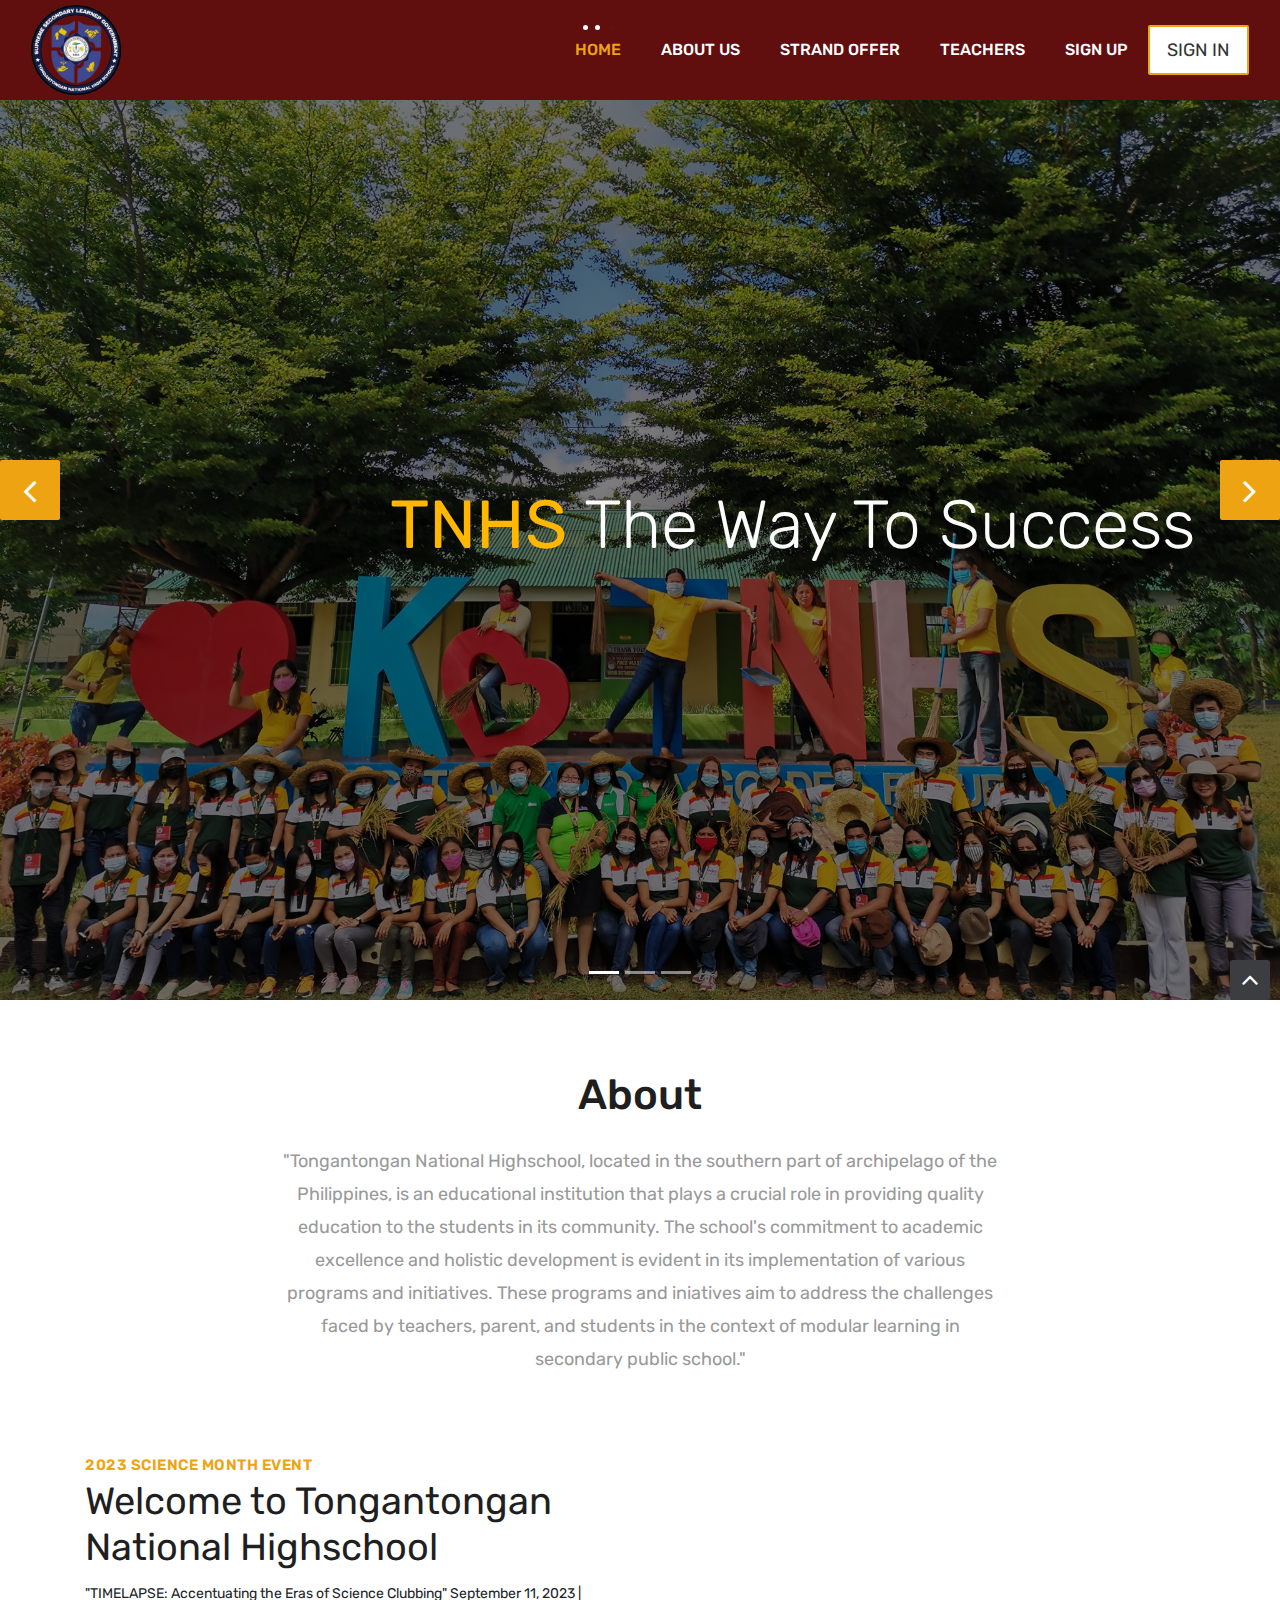
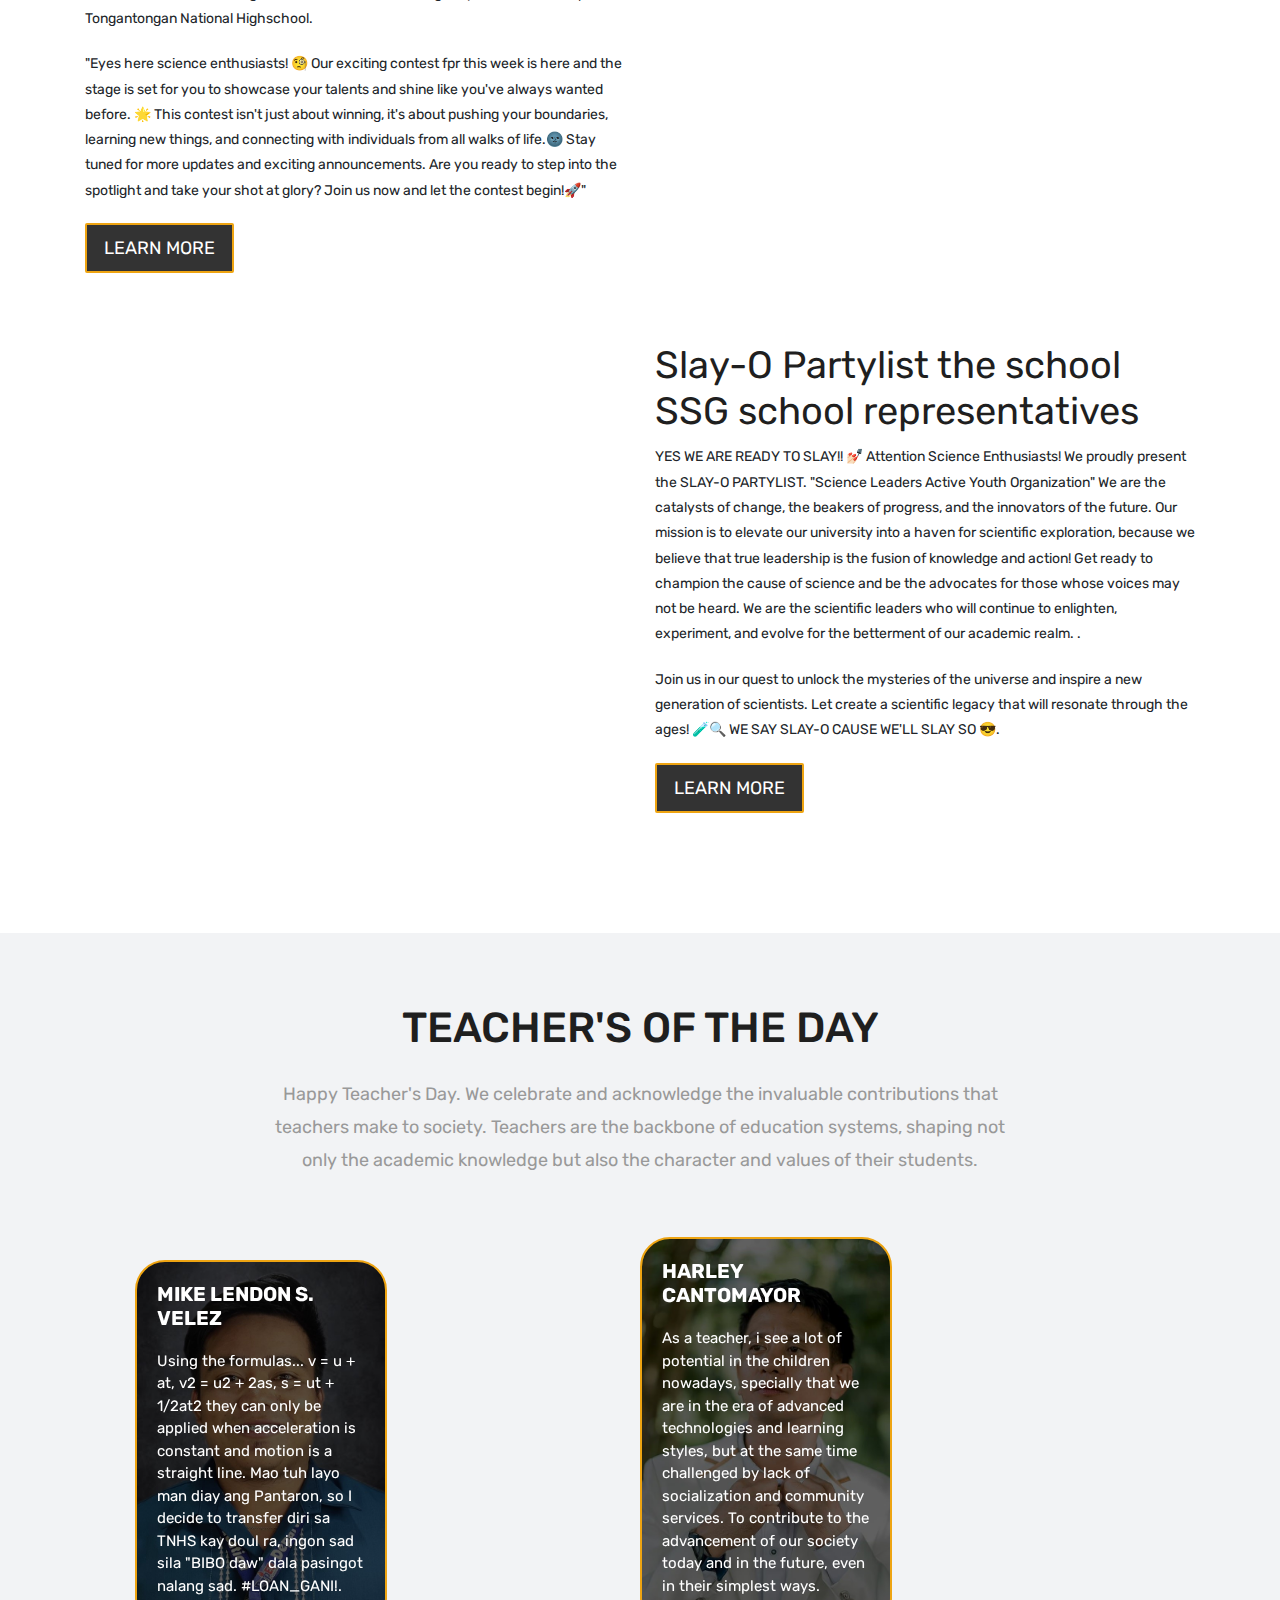
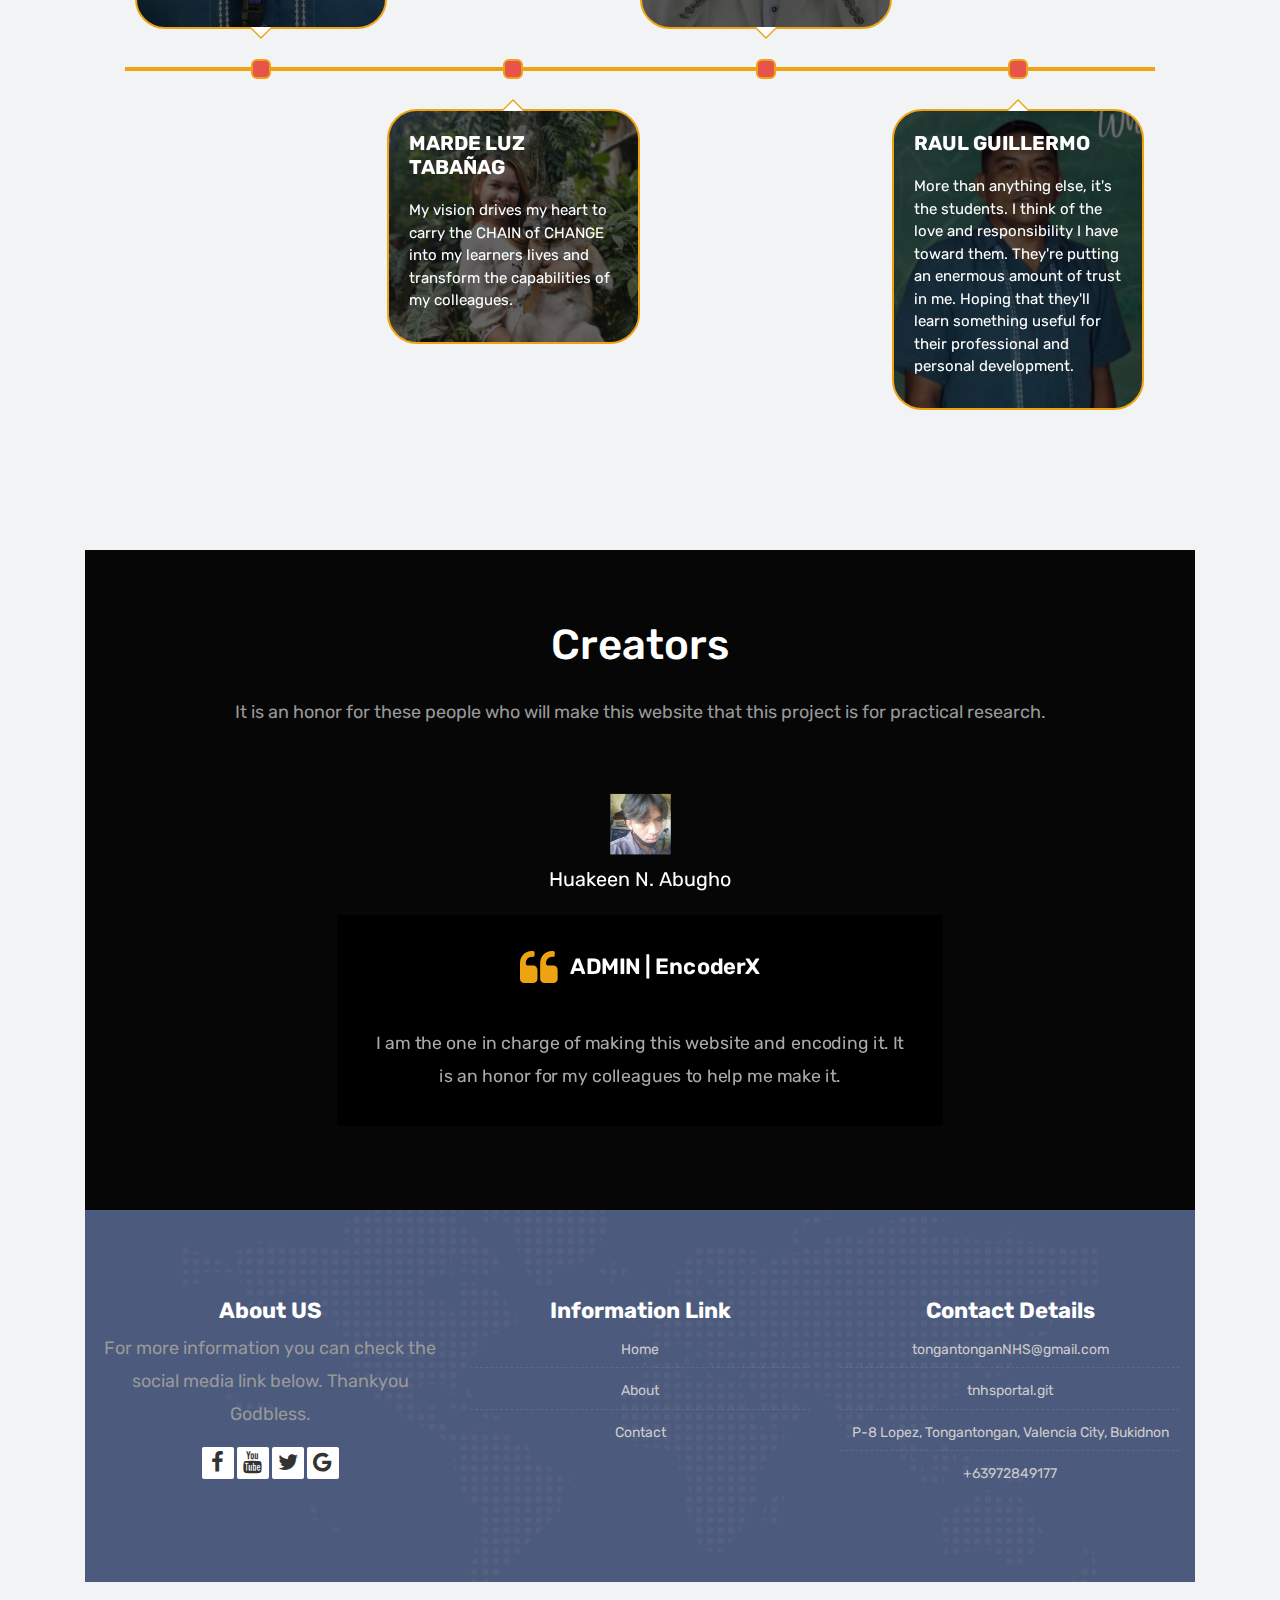
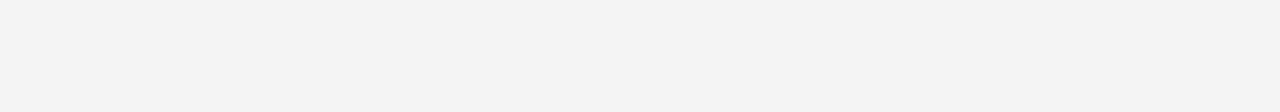
<file: index.html>
<!DOCTYPE html>
<html lang="en">

    <!-- Basic -->
    <meta charset="utf-8">
    <meta http-equiv="X-UA-Compatible" content="IE=edge">   
   
    <!-- Mobile Metas -->
    <meta name="viewport" content="width=device-width, initial-scale=1">
 
     <!-- Site Metas -->
    <title>TongantonganNHS</title>  
    <meta name="keywords" content="">
    <meta name="description" content="">
    <meta name="author" content="">

    <!-- Site Icons -->
    <link rel="shortcut icon" href="images/tnhs logoss.png" type="image/x-icon" />
    <link rel="apple-touch-icon" href="images/tnhs logoss.png">

    <!-- Bootstrap CSS -->
    <link rel="stylesheet" href="css/bootstrap.min.css">
    <!-- Site CSS -->
    <link rel="stylesheet" href="style.css">
    <!-- ALL VERSION CSS -->
    <link rel="stylesheet" href="css/versions.css">
    <!-- Responsive CSS -->
    <link rel="stylesheet" href="css/responsive.css">
    <!-- Custom CSS -->
    <link rel="stylesheet" href="css/custom.css">

    <!-- Modernizer for Portfolio -->
    <script src="js/modernizer.js"></script>

    <!--[if lt IE 9]>
      <script src="https://oss.maxcdn.com/libs/html5shiv/3.7.0/html5shiv.js"></script>
      <script src="https://oss.maxcdn.com/libs/respond.js/1.4.2/respond.min.js"></script>
    <![endif]-->

</head>
<body class="host_version"> 

	<!-- Modal -->
	<div class="modal fade" id="login" tabindex="-1" role="dialog" aria-labelledby="myModalLabel">
	  <div class="modal-dialog modal-dialog-centered modal-lg" role="document">
		<div class="modal-content">
			<div class="modal-header tit-up">
				<button type="button" class="close" data-dismiss="modal" aria-hidden="true">&times;</button>
				<h4 class="modal-title">Login</h4>
			</div>
			<div class="modal-body customer-box">
				<!-- Nav tabs -->
				<ul class="nav nav-tabs">
					<li><a class="active" href="#Login" data-toggle="tab">Login</a></li>
					<li><a href="#Registration" data-toggle="tab">Registration</a></li>
				</ul>
				<!-- Tab panes -->
				<div class="tab-content">
					<div class="tab-pane active" id="Login">
						<form role="form" class="form-horizontal">
							<div class="form-group">
								<div class="col-sm-12">
									<input class="form-control" id="email1" placeholder="Name" type="text">
								</div>
							</div>
							<div class="form-group">
								<div class="col-sm-12">
									<input class="form-control" id="exampleInputPassword1" placeholder="Email" type="email">
								</div>
							</div>
							<div class="row">
								<div class="col-sm-10">
									<button type="submit" class="btn btn-light btn-radius btn-brd grd1">
										Submit
									</button>
									<a class="for-pwd" href="javascript:;">Forgot your password?</a>
								</div>
							</div>
						</form>
					</div>
					<div class="tab-pane" id="Registration">
						<form role="form" class="form-horizontal">
							<div class="form-group">
								<div class="col-sm-12">
									<input class="form-control" placeholder="Name" type="text">
								</div>
							</div>
							<div class="form-group">
								<div class="col-sm-12">
									<input class="form-control" id="email" placeholder="Email" type="email">
								</div>
							</div>
							<div class="form-group">
								<div class="col-sm-12">
									<input class="form-control" id="mobile" placeholder="Mobile" type="email">
								</div>
							</div>
							<div class="form-group">
								<div class="col-sm-12">
									<input class="form-control" id="password" placeholder="Password" type="password">
								</div>
							</div>
							<div class="row">							
								<div class="col-sm-10">
									<button type="button" class="btn btn-light btn-radius btn-brd grd1">
										Save &amp; Continue
									</button>
									<button type="button" class="btn btn-light btn-radius btn-brd grd1">
										Cancel</button>
								</div>
							</div>
						</form>
					</div>
				</div>
			</div>
		</div>
	  </div>
	</div>

    <!-- LOADER -->
	
	<!-- END LOADER -->	
	
	<!-- Start header -->
	<header class="top-navbar">
		<nav class="navbar navbar-expand-lg navbar-light bg-light">
			<div class="container-fluid">
				<a class="navbar-brand" href="index.html">
					<img src="images/tnhs logoss.png" height="90">
				</a>
				<button class="navbar-toggler" type="button" data-toggle="collapse" data-target="#navbars-host" aria-controls="navbars-rs-food" aria-expanded="false" aria-label="Toggle navigation">
					<span class="icon-bar"></span>
                    <span class="icon-bar"></span>
                    <span class="icon-bar"></span>
				</button>
				<div class="collapse navbar-collapse" id="navbars-host">
					<ul class="navbar-nav ml-auto">
						<li class="nav-item active"><a class="nav-link" href="index.html">Home</a></li>
						<li class="nav-item"><a class="nav-link" href="about.html">About Us</a></li>
						<li class="nav-item dropdown">
							<a class="nav-link dropdown-toggle" href="#" id="dropdown-a" data-toggle="dropdown">Strand Offer </a>
							<div class="dropdown-menu" aria-labelledby="dropdown-a">
								<a class="dropdown-item" href="STEM strand.html">STEM </a>
								<a class="dropdown-item" href="GAS strand.html">GAS </a>
								<a class="dropdown-item" href="HUMS strand.html">HUMSS </a>
                                <a class="dropdown-item" href="TVL strand.html">TVL </a>
								<a class="dropdown-item" href="ABM strand.html">ABM </a>
							</div>
						</li>
						
						<li class="nav-item"><a class="nav-link" href="teachers.html">Teachers</a></li>
						<li class="nav-item"><a class="nav-link" href="contact.html">Sign Up</a></li>
					</ul>
					<ul class="nav navbar-nav navbar-right">
                        <li><a class="hover-btn-new log orange" href="#" data-toggle="modal" data-target="#login"><span>Sign In</span></a></li>
                    </ul>
				</div>
			</div>
		</nav>
	</header>
	<!-- End header -->
	
	<div id="carouselExampleControls" class="carousel slide bs-slider box-slider" data-ride="carousel" data-pause="hover" data-interval="false" >
		<!-- Indicators -->
		<ol class="carousel-indicators">
			<li data-target="#carouselExampleControls" data-slide-to="0" class="active"></li>
			<li data-target="#carouselExampleControls" data-slide-to="1"></li>
			<li data-target="#carouselExampleControls" data-slide-to="2"></li>
		</ol>
		<div class="carousel-inner" role="listbox">
			<div class="carousel-item active">
				<div id="home" class="first-section" style="background-image:url('images/tnhs1.jpg');">
					<div class="dtab">
						<div class="container">
							<div class="row">
								<div class="col-md-12 col-sm-12 text-right">
									<div class="big-tagline">
										<h2><strong>TNHS </strong>The way to Success</h2>
										<p class="lead"></p>
											
									</div>
								</div>
							</div><!-- end row -->            
						</div><!-- end container -->
					</div>
				</div><!-- end section -->
			</div>
			<div class="carousel-item">
				<div id="home" class="first-section" style="background-image:url('images/tnhs.jpg');">
					<div class="dtab">
						<div class="container">
							<div class="row">
								<div class="col-md-12 col-sm-12 text-left">
									<div class="big-tagline">
										<h2 data-animation="animated zoomInRight">TongantonganNHS Enrollment batch 2023-2024<strong> IS NO GOING ON!</strong></h2>
										<p class="lead" data-animation="animated fadeInLeft">👀 Attention all students and parents! Big news ahead! 👏
                                            🎓 Tongantongan National High School is excited to announce that we are now open for enrolments for the School Year 2023-2024, catering Grades 7 to 12! 📚✨
                                            🗓️ Enrollment Period: August 7 - August 26, 2023
                                            ⏰ Operating Days: Monday to Friday, 8:00 AM - 4:00 PM
                                            📝 Requirements: Bring your NSO/PSA Birth Certificate and Report Card.
                                            For further details, feel free to visit our school campus.  🌟🏫
                                            #TNHSEnrollment . </p>
											
									</div>
								</div>
							</div><!-- end row -->            
						</div><!-- end container -->
					</div>
				</div><!-- end section -->
			</div>
			<div class="carousel-item">
				<div id="home" class="first-section" style="background-image:url('images/slay\ o\ partylist.jpg');">
					<div class="dtab">
						<div class="container">
							<div class="row">
								<div class="col-md-12 col-sm-12 text-center">
									<div class="big-tagline">
										<h2 data-animation="animated zoomInRight"><strong>SLAY-O</strong>Partylist</h2>
										<p class="lead" data-animation="animated fadeInLeft">We are the catalysts of change, the beakers of progress, and the innovators of the future. Our mission is to elevate our university into a haven for scientific exploration, because we believe that true leadership is the fusion of knowledge and action!</p>
											
									</div>
								</div>
							</div><!-- end row -->            
						</div><!-- end container -->
					</div>
				</div><!-- end section -->
			</div>
			<!-- Left Control -->
			<a class="new-effect carousel-control-prev" href="#carouselExampleControls" role="button" data-slide="prev">
				<span class="fa fa-angle-left" aria-hidden="true"></span>
				<span class="sr-only">Previous</span>
			</a>

			<!-- Right Control -->
			<a class="new-effect carousel-control-next" href="#carouselExampleControls" role="button" data-slide="next">
				<span class="fa fa-angle-right" aria-hidden="true"></span>
				<span class="sr-only">Next</span>
			</a>
		</div>
	</div>
	
    <div id="overviews" class="section wb">
        <div class="container">
            <div class="section-title row text-center">
                <div class="col-md-8 offset-md-2">
                    <h3>About</h3>
                    <p class="lead">"Tongantongan National Highschool, located in the southern part of archipelago of the Philippines, is an educational institution that plays a crucial role in providing quality education to the 
						students in its community. The school's commitment to academic excellence and holistic development is evident in its implementation of various programs and initiatives. These programs and iniatives aim to address the challenges faced by teachers, parent, and students in the context of modular learning in secondary public school."</p>
					
                </div>
            </div><!-- end title -->
        
            <div class="row align-items-center">
                <div class="col-xl-6 col-lg-6 col-md-12 col-sm-12">
                    <div class="message-box">
                        <h4>2023 Science Month Event</h4>
                        <h2>Welcome to Tongantongan National Highschool</h2>
                        <p>"TIMELAPSE: Accentuating the Eras of Science Clubbing" September 11, 2023 | Tongantongan National Highschool.</p>

                        <p> "Eyes here science enthusiasts! 🧐
                            Our exciting contest fpr this week is here and the stage is set for you to showcase your talents and shine like you've always wanted before. 🌟
                            This contest isn't just about winning, it's about pushing your boundaries, learning new things, and connecting with individuals from all walks of life.🌚
                            Stay tuned for more updates and exciting announcements. Are you ready to step into the spotlight and take your shot at glory? Join us now and let the contest begin!🚀" </p>

                        <a href="#" class="hover-btn-new orange"><span>Learn More</span></a>
                    </div><!-- end messagebox -->
                </div><!-- end col -->
				
				<div class="col-xl-6 col-lg-6 col-md-12 col-sm-12">
                    <div class="post-media wow fadeIn">
                        <img src="images/science club.jpg" alt="" class="img-fluid img-rounded">
                    </div><!-- end media -->
                </div><!-- end col -->
			</div>
			<div class="row align-items-center">
				<div class="col-xl-6 col-lg-6 col-md-12 col-sm-12">
                    <div class="post-media wow fadeIn">
                        <img src="images/slay o partylist.jpg" alt="" class="img-fluid img-rounded">
                    </div><!-- end media -->
                </div><!-- end col -->
				
				<div class="col-xl-6 col-lg-6 col-md-12 col-sm-12">
                    <div class="message-box">
                        <h2>Slay-O Partylist the school SSG school representatives </h2>
                        <p>YES WE ARE READY TO SLAY!! 💅🏻
                            Attention Science Enthusiasts! We proudly present the SLAY-O PARTYLIST.
                            "Science Leaders Active Youth Organization"
                            We are the catalysts of change, the beakers of progress, and the innovators of the future. Our mission is to elevate our university into a haven for scientific exploration, because we believe that true leadership is the fusion of knowledge and action!
                            Get ready to champion the cause of science and be the advocates for those whose voices may not be heard. We are the scientific leaders who will continue to enlighten, experiment, and evolve for the betterment of our academic realm.
                            .</p>

                        <p> Join us in our quest to unlock the mysteries of the universe and inspire a new generation of scientists. Let create a scientific legacy that will resonate through the ages! 🧪🔍 
                            WE SAY SLAY-O CAUSE WE'LL SLAY SO 😎.</p>

                        <a href="#" class="hover-btn-new orange"><span>Learn More</span></a>
                    </div><!-- end messagebox -->
                </div><!-- end col -->
				
            </div><!-- end row -->
        </div><!-- end container -->
    </div><!-- end section -->

    <section class="section lb page-section">
		<div class="container">
			 <div class="section-title row text-center">
                <div class="col-md-8 offset-md-2">
                    <h3>TEACHER'S OF THE DAY</h3>
                    <p class="lead">Happy Teacher's Day. We celebrate and acknowledge the invaluable contributions that teachers make to society.
						Teachers are the backbone of education systems, shaping not only the academic knowledge but also the character and values 
						of their students.
					</p>
                </div>
            </div><!-- end title -->
			<div class="timeline">
				<div class="timeline__wrap">
					<div class="timeline__items">
						<div class="timeline__item">
							<div class="timeline__content img-bg-01">
								<h2>MIKE LENDON S. VELEZ</h2>
								<p>Using the formulas... v = u + at, v2 = u2 + 2as, s = ut + 1/2at2 they can only be applied when acceleration is constant and motion is a straight line. Mao tuh layo man diay ang Pantaron, so I decide to transfer diri sa TNHS kay doul ra,
									ingon sad sila "BIBO daw" dala pasingot nalang sad. #LOAN_GANI!.</p>
							</div>
						</div>
						<div class="timeline__item">
							<div class="timeline__content img-bg-02">
								<h2>MARDE LUZ TABAÑAG</h2>
								<p>My vision drives my heart to carry the CHAIN of CHANGE into my learners lives and transform the capabilities of my colleagues.</p>
							</div>
						</div>
						<div class="timeline__item">
							<div class="timeline__content img-bg-03">
								<h2>HARLEY CANTOMAYOR</h2>
								<p>As a teacher, i see a lot of potential in the children nowadays, specially that we are 
									in the era of advanced technologies and learning styles, but at the same time challenged by lack of socialization and
									community services. To contribute to the advancement of our society today and in the future, even in their simplest ways.</p>
							</div>
						</div>
						<div class="timeline__item">
							<div class="timeline__content img-bg-04">
								<h2>RAUL GUILLERMO</h2>
								<p>More than anything else, it's the students. I think of the love and responsibility I have toward them. They're putting an enermous amount 
									of trust in me. Hoping that they'll learn something useful for their professional and personal development.</p>
							</div>
						</div>
						
							</div>
						</div>
					</div>
				</div>
			</div>
		</div>
	</section>

    <div id="plan" class="section lb">
        <div class="container">
            <div class="section-title text-center">
                
    <div id="testimonials" class="parallax section db parallax-off" style="background-image:url('images/css\ creators.jpg');">
        <div class="container">
            <div class="section-title text-center">
                <h3>Creators</h3>
                <p>It is an honor for these people who will make this website that this project is for practical research. </p>
            </div><!-- end title -->

            <div class="row">
                <div class="col-md-12 col-sm-12">
                    <div class="testi-carousel owl-carousel owl-theme">
                        <div class="testimonial clearfix">
							<div class="testi-meta">
                                <img src="images/huakeen1.jpg" alt="" class="img-fluid">
                                <h4>Huakeen N. Abugho </h4>
                            </div>
                            <div class="desc">
                                <h3><i class="fa fa-quote-left"></i>ADMIN | EncoderX</h3>
                                <p class="lead">I am the one in charge of making this website and encoding it. It is an honor for my colleagues to help me make it.</p>
                            </div>
                            <!-- end testi-meta -->
                        </div>
                        <!-- end testimonial -->

                        <div class="testimonial clearfix">
							<div class="testi-meta">
                                <img src="images/marl2.jpg" alt="" class="img-fluid">
                                <h4>Marlon B. Naluan </h4>
                            </div>
                            <div class="desc">
                                <h3><i class="fa fa-quote-left"></i> DESC | Descriptive.</h3>
                                <p class="lead">I am one of those who provides a description on our website in order to improve or make the website we created look excellent.</p>
                            </div>
                            <!-- end testi-meta -->
                        </div>
                        <!-- end testimonial -->

                        <div class="testimonial clearfix">
							<div class="testi-meta">
                                <img src="images/carlEJ.jpg" alt="" class="img-fluid ">
                                <h4>Carl EJ Tubongbanua </h4>
                            </div>
                            <div class="desc">
                                <h3><i class="fa fa-quote-left"></i> AST | InformativeX</h3>
                                <p class="lead">The Informative researcher to fill up more details in our website and so more information that include all school event and description. </p>
                            </div>
                            <!-- end testi-meta -->
                        </div>
                        <!-- end testimonial -->
                        <div class="testimonial clearfix">
							<div class="testi-meta">
                                <img src="images/kian socorin2.jpg" alt="" class="img-fluid">
                                <h4>Kian Socorin </h4>
                            </div>
                            <div class="desc">
                                <h3><i class="fa fa-quote-left"></i> EXE | Code Analyzer</h3>
                                <p class="lead"> Analyzing those codes before it executes and checking all the computer language components to make easier to launched.</p>
                            </div>
                            <!-- end testi-meta -->
                        </div>
                        <!-- end testimonial -->

                        <div class="testimonial clearfix">
							<div class="testi-meta">
                                <img src="images//johnmark.jpg" alt="" class="img-fluid">
                                <h4>Johnmark Arbues </h4>
                            </div>
                            <div class="desc">
                                <h3><i class="fa fa-quote-left"></i> EXE | Data Analyzer</h3>
                                <p class="lead">Checking all data and analyze those codes to make good before executing the class elements also the prosecution.</p>
                            </div>
                            <!-- end testi-meta -->
                        </div>
                        <!-- end testimonial -->

                        <div class="testimonial clearfix">
							<div class="testi-meta">
                                <img src="images/sherwin.jpg" alt="" class="img-fluid">
                                <h4>Sherwin Tubongbanua </h4>
                            </div>
                            <div class="desc">
                                <h3><i class="fa fa-quote-left"></i> OSX | Sript & Data Analytics</h3>
                                <p class="lead">Analyzing all data types of word core components each element and script checker. </p>
                            </div>
                            <!-- end testi-meta -->
                        </div><!-- end testimonial -->
                    </div><!-- end carousel -->
                </div><!-- end col -->
            </div><!-- end row -->
        </div><!-- end container -->
    </div><!-- end section -->


    <footer class="footer">
        <div class="container">
            <div class="row">
                <div class="col-lg-4 col-md-4 col-xs-12">
                    <div class="widget clearfix">
                        <div class="widget-title">
                            <h3>About US</h3>
                        </div>
                        <p> For more information you can check the social media link below. Thankyou Godbless.</p>   
						<ul>

							
						</ul>
						<div class="footer-right">
							<ul class="footer-links-soi">
								<li><a href="https://www.facebook.com/profile.php?id=100068311664321"><i  class="fa fa-facebook"></i></a></li>
								<li><a href="#"><i class="fa fa-youtube"></i></a></li>
								<li><a href="#"><i class="fa fa-twitter"></i></a></li>
								<li><a href="#"><i class="fa fa-google"></i></a></li>
							</ul><!-- end links -->
						</div>						
                    </div><!-- end clearfix -->
                </div><!-- end col -->

				<div class="col-lg-4 col-md-4 col-xs-12">
                    <div class="widget clearfix">
                        <div class="widget-title">
                            <h3>Information Link</h3>
                        </div>
                        <ul class="footer-links">
                            <li><a href="#">Home</a></li>
							<li><a href="#">About</a></li>
							<li><a href="#">Contact</a></li>
                        </ul><!-- end links -->
                    </div><!-- end clearfix -->
                </div><!-- end col -->
				
                <div class="col-lg-4 col-md-4 col-xs-12">
                    <div class="widget clearfix">
                        <div class="widget-title">
                            <h3>Contact Details</h3>
                        </div>

                        <ul class="footer-links">
                            <li><a href="mailto:#">tongantonganNHS@gmail.com</a></li>
                            <li><a href="#">tnhsportal.git</a></li>
                            <li>P-8 Lopez, Tongantongan, Valencia City, Bukidnon</li>
                            <li>+63972849177</li>
                        </ul><!-- end links -->
                    </div><!-- end clearfix -->
                </div><!-- end col -->
				
            </div><!-- end row -->
        </div><!-- end container -->
    </footer><!-- end footer -->

    
    <a href="#" id="scroll-to-top" class="dmtop global-radius"><i class="fa fa-angle-up"></i></a>

    <!-- ALL JS FILES -->
    <script src="js/all.js"></script>
    <!-- ALL PLUGINS -->
    <script src="js/custom.js"></script>
	<script src="js/timeline.min.js"></script>
	<script>
		timeline(document.querySelectorAll('.timeline'), {
			forceVerticalMode: 700,
			mode: 'horizontal',
			verticalStartPosition: 'left',
			visibleItems: 4
		});
	</script>
</body>
</html>
</file>
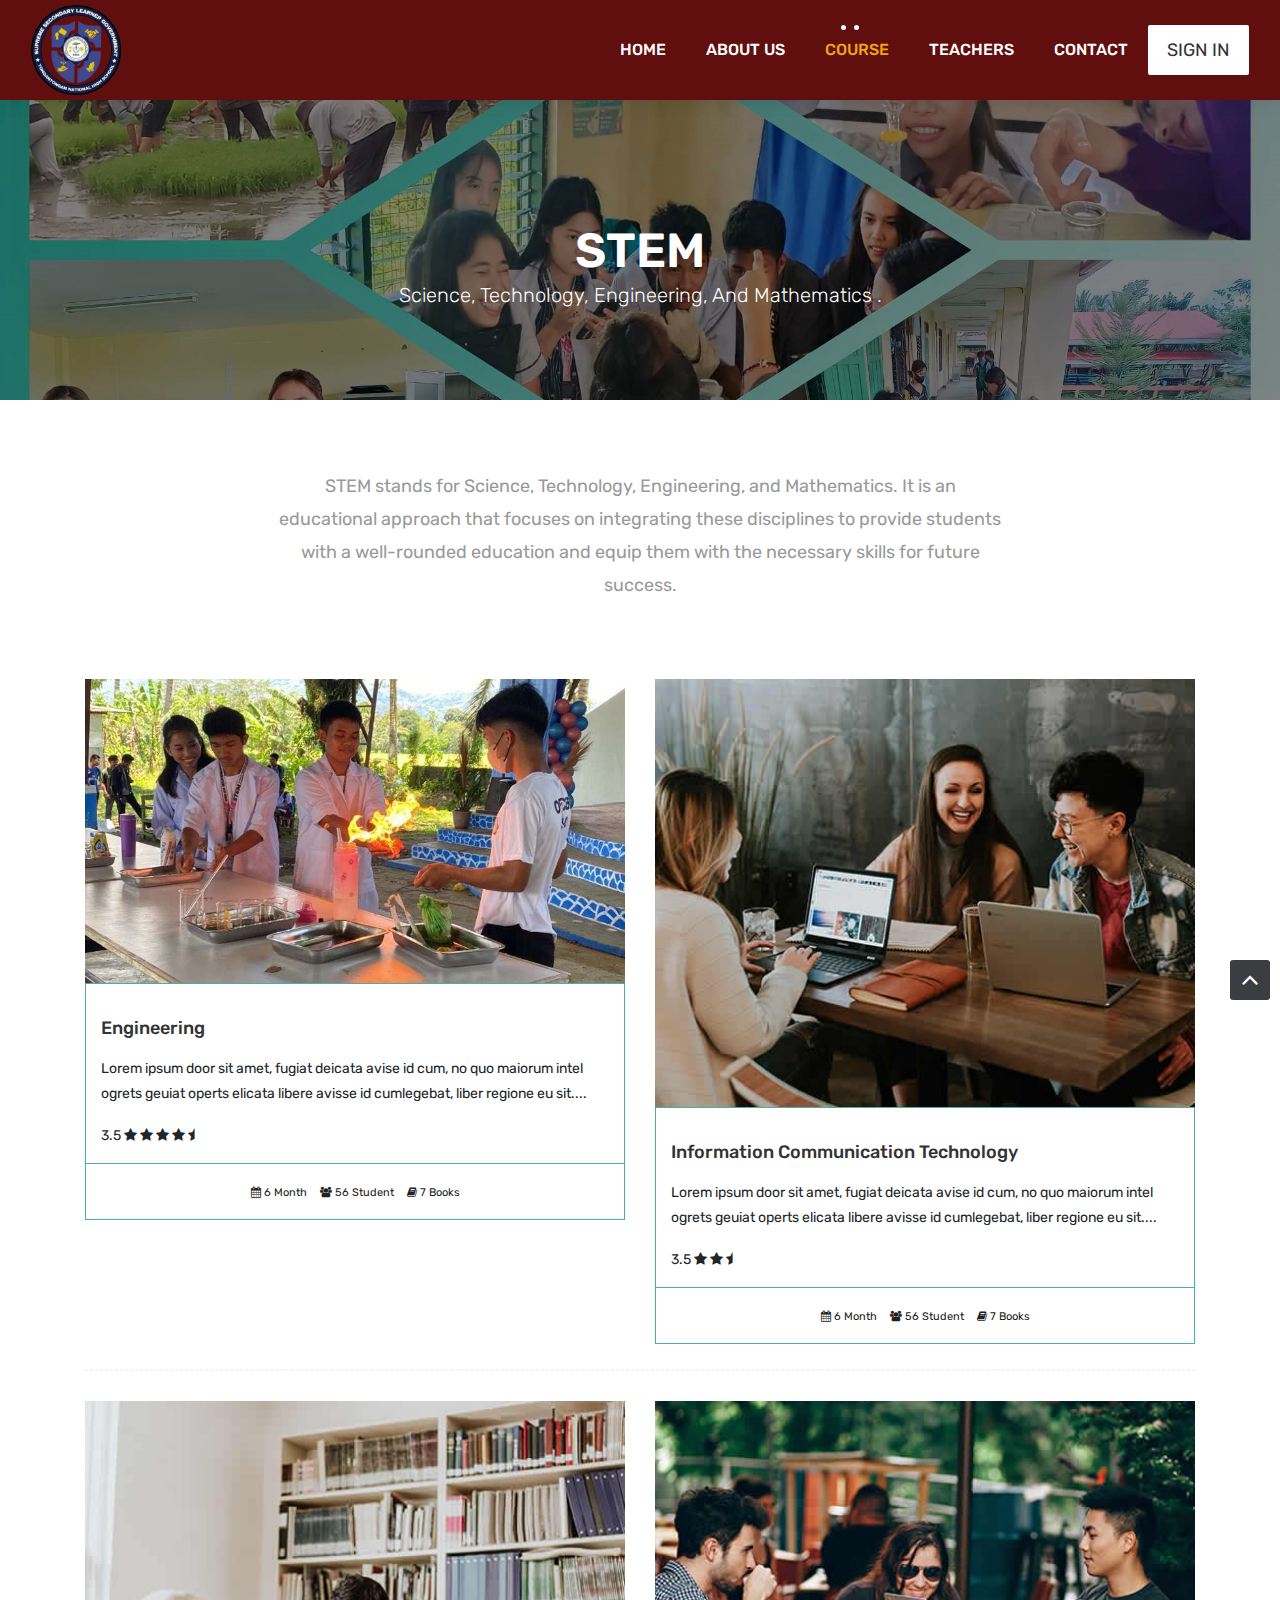
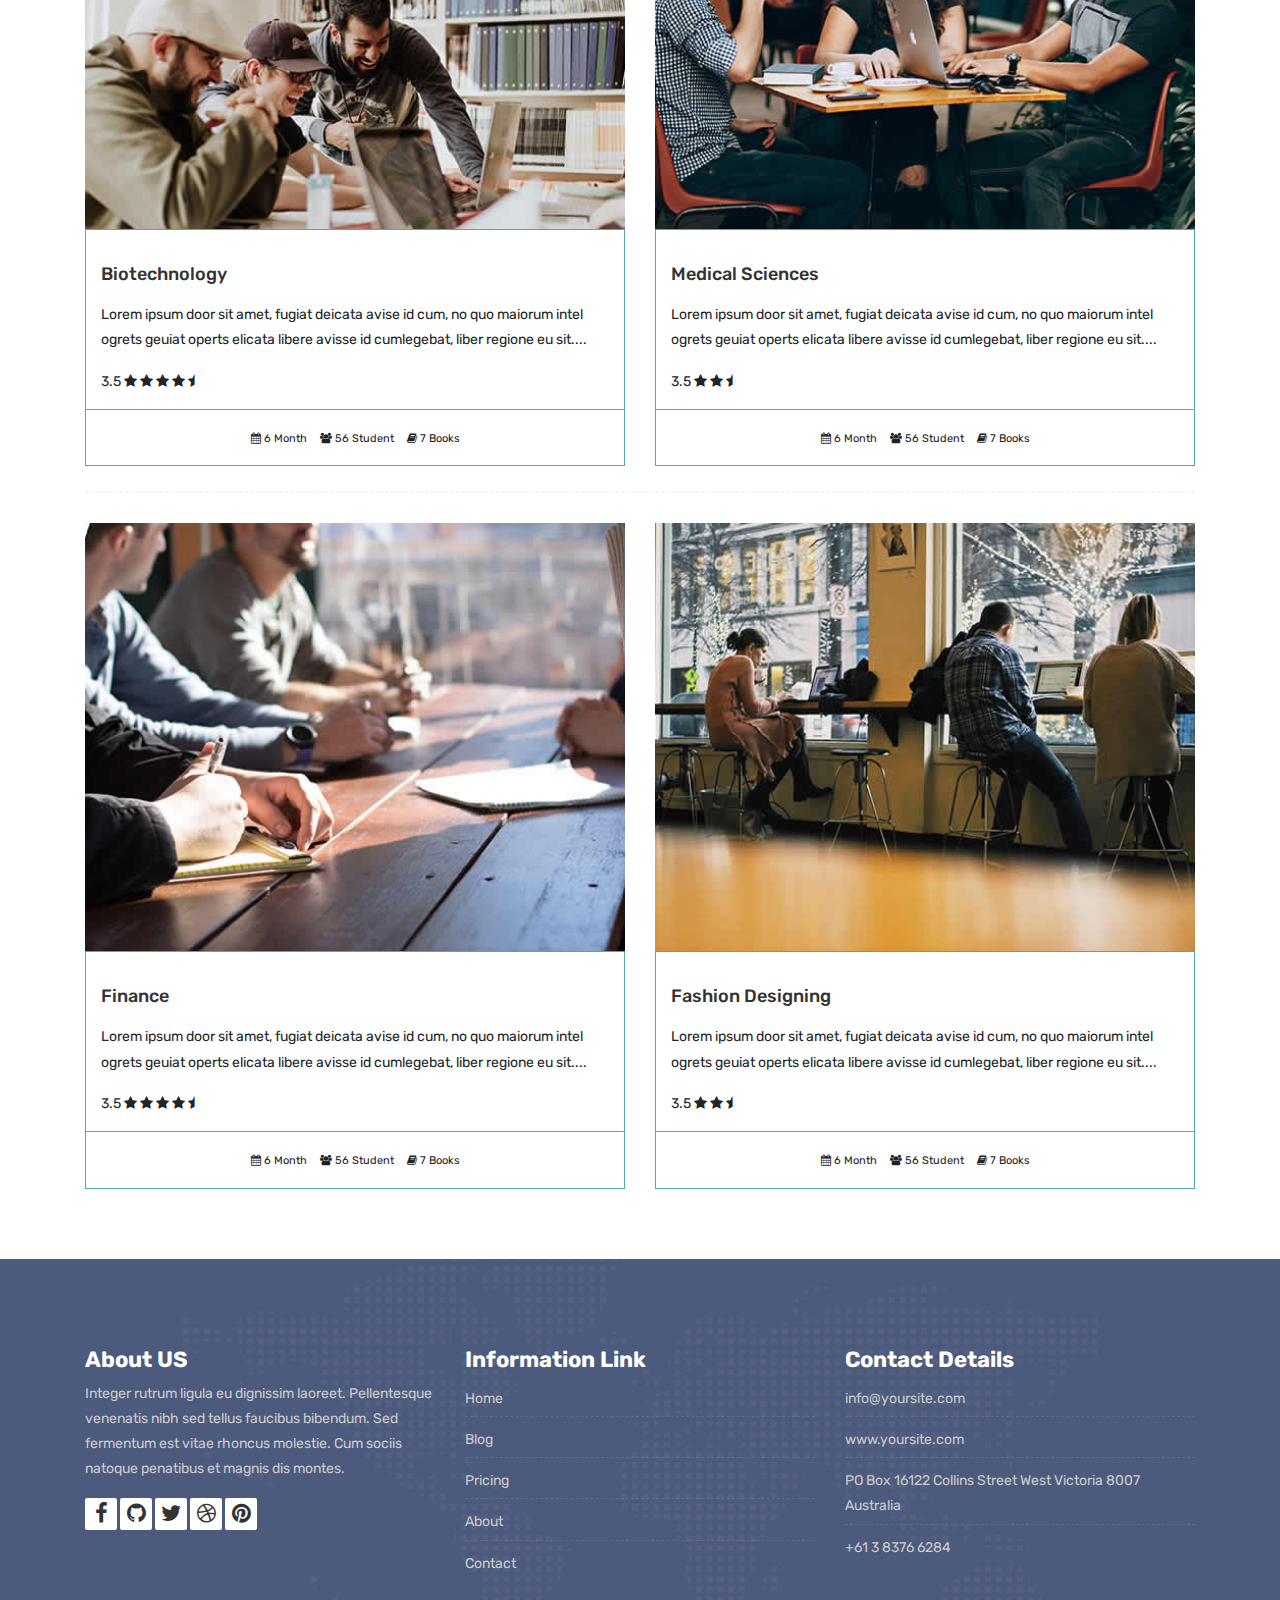
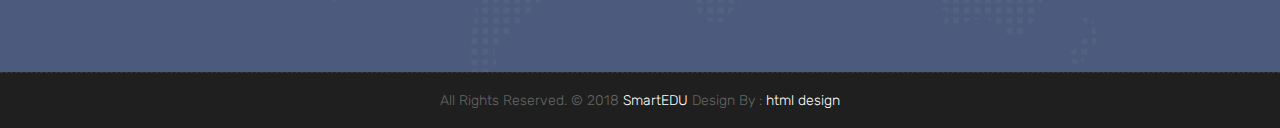
<file: course-grid-2.html>
<!DOCTYPE html>
<html lang="en">

    <!-- Basic -->
    <meta charset="utf-8">
    <meta http-equiv="X-UA-Compatible" content="IE=edge">   
   
    <!-- Mobile Metas -->
    <meta name="viewport" content="width=device-width, initial-scale=1">
 
     <!-- Site Metas -->
    <title>STEM</title>  
    <meta name="keywords" content="">
    <meta name="description" content="">
    <meta name="author" content="">

    <!-- Site Icons -->
    <link rel="shortcut icon" href="images/tnhs logoss.png" type="image/x-icon" />
    <link rel="apple-touch-icon" href="images/tnhs.png">

    <!-- Bootstrap CSS -->
    <link rel="stylesheet" href="css/bootstrap.min.css">
    <!-- Site CSS -->
    <link rel="stylesheet" href="style.css">
    <!-- ALL VERSION CSS -->
    <link rel="stylesheet" href="css/versions.css">
    <!-- Responsive CSS -->
    <link rel="stylesheet" href="css/responsive.css">
    <!-- Custom CSS -->
    <link rel="stylesheet" href="css/custom.css">

    <!-- Modernizer for Portfolio -->
    <script src="js/modernizer.js"></script>

    <!--[if lt IE 9]>
      <script src="https://oss.maxcdn.com/libs/html5shiv/3.7.0/html5shiv.js"></script>
      <script src="https://oss.maxcdn.com/libs/respond.js/1.4.2/respond.min.js"></script>
    <![endif]-->

</head>
<body class="host_version"> 

	<!-- Modal -->
	<div class="modal fade" id="login" tabindex="-1" role="dialog" aria-labelledby="myModalLabel">
	  <div class="modal-dialog modal-dialog-centered modal-lg" role="document">
		<div class="modal-content">
			<div class="modal-header tit-up">
				<button type="button" class="close" data-dismiss="modal" aria-hidden="true">&times;</button>
				<h4 class="modal-title">Customer Login</h4>
			</div>
			<div class="modal-body customer-box">
				<!-- Nav tabs -->
				<ul class="nav nav-tabs">
					<li><a class="active" href="#Login" data-toggle="tab">Login</a></li>
					<li><a href="#Registration" data-toggle="tab">Registration</a></li>
				</ul>
				<!-- Tab panes -->
				<div class="tab-content">
					<div class="tab-pane active" id="Login">
						<form role="form" class="form-horizontal">
							<div class="form-group">
								<div class="col-sm-12">
									<input class="form-control" id="email1" placeholder="Name" type="text">
								</div>
							</div>
							<div class="form-group">
								<div class="col-sm-12">
									<input class="form-control" id="exampleInputPassword1" placeholder="Email" type="email">
								</div>
							</div>
							<div class="row">
								<div class="col-sm-10">
									<button type="submit" class="btn btn-light btn-radius btn-brd grd1">
										Submit
									</button>
									<a class="for-pwd" href="javascript:;">Forgot your password?</a>
								</div>
							</div>
						</form>
					</div>
					<div class="tab-pane" id="Registration">
						<form role="form" class="form-horizontal">
							<div class="form-group">
								<div class="col-sm-12">
									<input class="form-control" placeholder="Name" type="text">
								</div>
							</div>
							<div class="form-group">
								<div class="col-sm-12">
									<input class="form-control" id="email" placeholder="Email" type="email">
								</div>
							</div>
							<div class="form-group">
								<div class="col-sm-12">
									<input class="form-control" id="mobile" placeholder="Mobile" type="email">
								</div>
							</div>
							<div class="form-group">
								<div class="col-sm-12">
									<input class="form-control" id="password" placeholder="Password" type="password">
								</div>
							</div>
							<div class="row">							
								<div class="col-sm-10">
									<button type="button" class="btn btn-light btn-radius btn-brd grd1">
										Save &amp; Continue
									</button>
									<button type="button" class="btn btn-light btn-radius btn-brd grd1">
										Cancel</button>
								</div>
							</div>
						</form>
					</div>
				</div>
			</div>
		</div>
	  </div>
	</div>

    <!-- LOADER -->
	<div id="preloader">
		<div class="loader-container">
			<div class="progress-br float shadow">
				<div class="progress__item"></div>
			</div>
		</div>
	</div>
	<!-- END LOADER -->	

    <!-- Start header -->
	<header class="top-navbar">
		<nav class="navbar navbar-expand-lg navbar-light bg-light">
			<div class="container-fluid">
				<a class="navbar-brand" href="index.html">
					<img src="images/tnhs logoss.png" height="90" alt="" />
				</a>
				<button class="navbar-toggler" type="button" data-toggle="collapse" data-target="#navbars-host" aria-controls="navbars-rs-food" aria-expanded="false" aria-label="Toggle navigation">
					<span class="icon-bar"></span>
                    <span class="icon-bar"></span>
                    <span class="icon-bar"></span>
				</button>
				<div class="collapse navbar-collapse" id="navbars-host">
					<ul class="navbar-nav ml-auto">
						<li class="nav-item"><a class="nav-link" href="index.html">Home</a></li>
						<li class="nav-item"><a class="nav-link" href="about.html">About Us</a></li>
						<li class="nav-item active dropdown">
							<a class="nav-link dropdown-toggle" href="#" id="dropdown-a" data-toggle="dropdown">Course </a>
							<div class="dropdown-menu" aria-labelledby="dropdown-a">
								<a class="dropdown-item" href="course-grid-2.html">Course Grid 2 </a>
								<a class="dropdown-item" href="course-grid-3.html">Course Grid 3 </a>
								<a class="dropdown-item" href="course-grid-4.html">Course Grid 4 </a>
							</div>
						</li>
						<li class="nav-item"><a class="nav-link" href="teachers.html">Teachers</a></li>
						<li class="nav-item"><a class="nav-link" href="contact.html">Contact</a></li>
					</ul>
					<ul class="nav navbar-nav navbar-right">
                        <li><a class="hover-btn-new log" href="#" data-toggle="modal" data-target="#login"><span>Sign in</span></a></li>
                    </ul>
				</div>
			</div>
		</nav>
	</header>
	<!-- End header -->
	
	<div class="all-title-box">
		<div class="container text-center">
			<h1>STEM<span class="m_1">Science, technology, engineering, and mathematics
				.</span></h1>
		</div>
	</div>
	
    <div id="overviews" class="section wb">
        <div class="container">
            <div class="section-title row text-center">
                <div class="col-md-8 offset-md-2">
                    <p class="lead">STEM stands for Science, Technology, Engineering, and Mathematics. It is an educational approach that focuses on integrating these disciplines to provide students with a well-rounded education and equip them with the necessary skills for future success.</p>
                </div>
            </div><!-- end title -->

            <hr class="invis"> 

            <div class="row"> 
                <div class="col-lg-6 col-md-6 col-12">
                    <div class="course-item">
						<div class="image-blog">
							<img src="images/tnhs stem enginering.jpg" alt="" class="img-fluid">
						</div>
						<div class="course-br">
							<div class="course-title">
								<h2><a href="#" title="">Engineering</a></h2>
							</div>
							<div class="course-desc">
								<p>Lorem ipsum door sit amet, fugiat deicata avise id cum, no quo maiorum intel ogrets geuiat operts elicata libere avisse id cumlegebat, liber regione eu sit.... </p>
							</div>
							<div class="course-rating">
								3.5
								<i class="fa fa-star"></i>	
								<i class="fa fa-star"></i>	
								<i class="fa fa-star"></i>	
								<i class="fa fa-star"></i>	
								<i class="fa fa-star-half"></i>								
							</div>
						</div>
						<div class="course-meta-bot">
							<ul>
								<li><i class="fa fa-calendar" aria-hidden="true"></i> 6 Month</li>
								<li><i class="fa fa-users" aria-hidden="true"></i> 56 Student</li>
								<li><i class="fa fa-book" aria-hidden="true"></i> 7 Books</li>
							</ul>
						</div>
					</div>
                </div><!-- end col -->

                <div class="col-lg-6 col-md-6 col-12">
                    <div class="course-item">
						<div class="image-blog">
							<img src="images/blog_2.jpg" alt="" class="img-fluid">
						</div>
						<div class="course-br">
							<div class="course-title">
								<h2><a href="#" title="">Information Communication Technology</a></h2>
							</div>
							<div class="blog-desc">
								<p>Lorem ipsum door sit amet, fugiat deicata avise id cum, no quo maiorum intel ogrets geuiat operts elicata libere avisse id cumlegebat, liber regione eu sit.... </p>
							</div>
							<div class="course-rating">
								3.5
								
								<i class="fa fa-star"></i>	
								<i class="fa fa-star"></i>	
								<i class="fa fa-star-half"></i>								
							</div>
						</div>
						<div class="course-meta-bot">
							<ul>
								<li><i class="fa fa-calendar" aria-hidden="true"></i> 6 Month</li>
								<li><i class="fa fa-users" aria-hidden="true"></i> 56 Student</li>
								<li><i class="fa fa-book" aria-hidden="true"></i> 7 Books</li>
							</ul>
						</div>
					</div>
                </div><!-- end col -->	
            </div><!-- end row -->
			
			<hr class="hr3"> 
			
			<div class="row">
				<div class="col-lg-6 col-md-6 col-12">
                    <div class="course-item">
						<div class="image-blog">
							<img src="images/blog_3.jpg" alt="" class="img-fluid">
						</div>
						<div class="course-br">
							<div class="course-title">
								<h2><a href="#" title="">Biotechnology</a></h2>
							</div>
							<div class="course-desc">
								<p>Lorem ipsum door sit amet, fugiat deicata avise id cum, no quo maiorum intel ogrets geuiat operts elicata libere avisse id cumlegebat, liber regione eu sit.... </p>
							</div>
							<div class="course-rating">
								3.5
								<i class="fa fa-star"></i>	
								<i class="fa fa-star"></i>	
								<i class="fa fa-star"></i>	
								<i class="fa fa-star"></i>	
								<i class="fa fa-star-half"></i>								
							</div>
						</div>
						<div class="course-meta-bot">
							<ul>
								<li><i class="fa fa-calendar" aria-hidden="true"></i> 6 Month</li>
								<li><i class="fa fa-users" aria-hidden="true"></i> 56 Student</li>
								<li><i class="fa fa-book" aria-hidden="true"></i> 7 Books</li>
							</ul>
						</div>
					</div>
                </div><!-- end col -->
				<div class="col-lg-6 col-md-6 col-12">
                   <div class="course-item">
						<div class="image-blog">
							<img src="images/blog_4.jpg" alt="" class="img-fluid">
						</div>
						<div class="course-br">
							<div class="course-title">
								<h2><a href="#" title="">Medical Sciences</a></h2>
							</div>
							<div class="course-desc">
								<p>Lorem ipsum door sit amet, fugiat deicata avise id cum, no quo maiorum intel ogrets geuiat operts elicata libere avisse id cumlegebat, liber regione eu sit.... </p>
							</div>
							<div class="course-rating">
								3.5	
								<i class="fa fa-star"></i>	
								<i class="fa fa-star"></i>	
								<i class="fa fa-star-half"></i>								
							</div>
						</div>
						<div class="course-meta-bot">
							<ul>
								<li><i class="fa fa-calendar" aria-hidden="true"></i> 6 Month</li>
								<li><i class="fa fa-users" aria-hidden="true"></i> 56 Student</li>
								<li><i class="fa fa-book" aria-hidden="true"></i> 7 Books</li>
							</ul>
						</div>
					</div>
                </div><!-- end col -->
			</div><!-- end row -->
			
			<hr class="hr3"> 
			
            <div class="row"> 
                <div class="col-lg-6 col-md-6 col-12">
                    <div class="course-item">
						<div class="image-blog">
							<img src="images/blog_5.jpg" alt="" class="img-fluid">
						</div>		
						<div class="course-br">
							<div class="course-title">
								<h2><a href="#" title="">Finance</a></h2>
							</div>
							<div class="course-desc">
								<p>Lorem ipsum door sit amet, fugiat deicata avise id cum, no quo maiorum intel ogrets geuiat operts elicata libere avisse id cumlegebat, liber regione eu sit.... </p>
							</div>
							<div class="course-rating">
								3.5
								<i class="fa fa-star"></i>	
								<i class="fa fa-star"></i>	
								<i class="fa fa-star"></i>	
								<i class="fa fa-star"></i>	
								<i class="fa fa-star-half"></i>								
							</div>
						</div>
						<div class="course-meta-bot">
							<ul>
								<li><i class="fa fa-calendar" aria-hidden="true"></i> 6 Month</li>
								<li><i class="fa fa-users" aria-hidden="true"></i> 56 Student</li>
								<li><i class="fa fa-book" aria-hidden="true"></i> 7 Books</li>
							</ul>
						</div>
					</div>
                </div><!-- end col -->

                <div class="col-lg-6 col-md-6 col-12">
                    <div class="course-item">
						<div class="image-blog">
							<img src="images/blog_6.jpg" alt="" class="img-fluid">
						</div>
						<div class="course-br">
							<div class="course-title">
								<h2><a href="#" title="">Fashion Designing</a></h2>
							</div>
							<div class="course-desc">
								<p>Lorem ipsum door sit amet, fugiat deicata avise id cum, no quo maiorum intel ogrets geuiat operts elicata libere avisse id cumlegebat, liber regione eu sit.... </p>
							</div>	
							<div class="course-rating">
								3.5
									
								<i class="fa fa-star"></i>	
								<i class="fa fa-star"></i>	
								<i class="fa fa-star-half"></i>								
							</div>
						</div>
						<div class="course-meta-bot">
							<ul>
								<li><i class="fa fa-calendar" aria-hidden="true"></i> 6 Month</li>
								<li><i class="fa fa-users" aria-hidden="true"></i> 56 Student</li>
								<li><i class="fa fa-book" aria-hidden="true"></i> 7 Books</li>
							</ul>
						</div>
					</div>
                </div><!-- end col -->
            </div><!-- end row -->
        </div><!-- end container -->
    </div><!-- end section -->

   
            </div><!-- end row -->
        </div><!-- end container -->
    </div><!-- end section -->

    <footer class="footer">
        <div class="container">
            <div class="row">
                <div class="col-lg-4 col-md-4 col-xs-12">
                    <div class="widget clearfix">
                        <div class="widget-title">
                            <h3>About US</h3>
                        </div>
                        <p> Integer rutrum ligula eu dignissim laoreet. Pellentesque venenatis nibh sed tellus faucibus bibendum. Sed fermentum est vitae rhoncus molestie. Cum sociis natoque penatibus et magnis dis montes.</p>
                        <div class="footer-right">
							<ul class="footer-links-soi">
								<li><a href="#"><i class="fa fa-facebook"></i></a></li>
								<li><a href="#"><i class="fa fa-github"></i></a></li>
								<li><a href="#"><i class="fa fa-twitter"></i></a></li>
								<li><a href="#"><i class="fa fa-dribbble"></i></a></li>
								<li><a href="#"><i class="fa fa-pinterest"></i></a></li>
							</ul><!-- end links -->
						</div>
                    </div><!-- end clearfix -->
                </div><!-- end col -->

				<div class="col-lg-4 col-md-4 col-xs-12">
                    <div class="widget clearfix">
                        <div class="widget-title">
                            <h3>Information Link</h3>
                        </div>
                        <ul class="footer-links">
                            <li><a href="#">Home</a></li>
                            <li><a href="#">Blog</a></li>
                            <li><a href="#">Pricing</a></li>
							<li><a href="#">About</a></li>
							<li><a href="#">Contact</a></li>
                        </ul><!-- end links -->
                    </div><!-- end clearfix -->
                </div><!-- end col -->
				
                <div class="col-lg-4 col-md-4 col-xs-12">
                    <div class="widget clearfix">
                        <div class="widget-title">
                            <h3>Contact Details</h3>
                        </div>

                        <ul class="footer-links">
                            <li><a href="mailto:#">info@yoursite.com</a></li>
                            <li><a href="#">www.yoursite.com</a></li>
                            <li>PO Box 16122 Collins Street West Victoria 8007 Australia</li>
                            <li>+61 3 8376 6284</li>
                        </ul><!-- end links -->
                    </div><!-- end clearfix -->
                </div><!-- end col -->
				
            </div><!-- end row -->
        </div><!-- end container -->
    </footer><!-- end footer -->

    <div class="copyrights">
        <div class="container">
            <div class="footer-distributed">
                <div class="footer-center">                   
                    <p class="footer-company-name">All Rights Reserved. &copy; 2018 <a href="#">SmartEDU</a> Design By : <a href="https://html.design/">html design</a></p>
                </div>
            </div>
        </div><!-- end container -->
    </div><!-- end copyrights -->

    <a href="#" id="scroll-to-top" class="dmtop global-radius"><i class="fa fa-angle-up"></i></a>

    <!-- ALL JS FILES -->
    <script src="js/all.js"></script>
    <!-- ALL PLUGINS -->
    <script src="js/custom.js"></script>

</body>
</html>
</file>
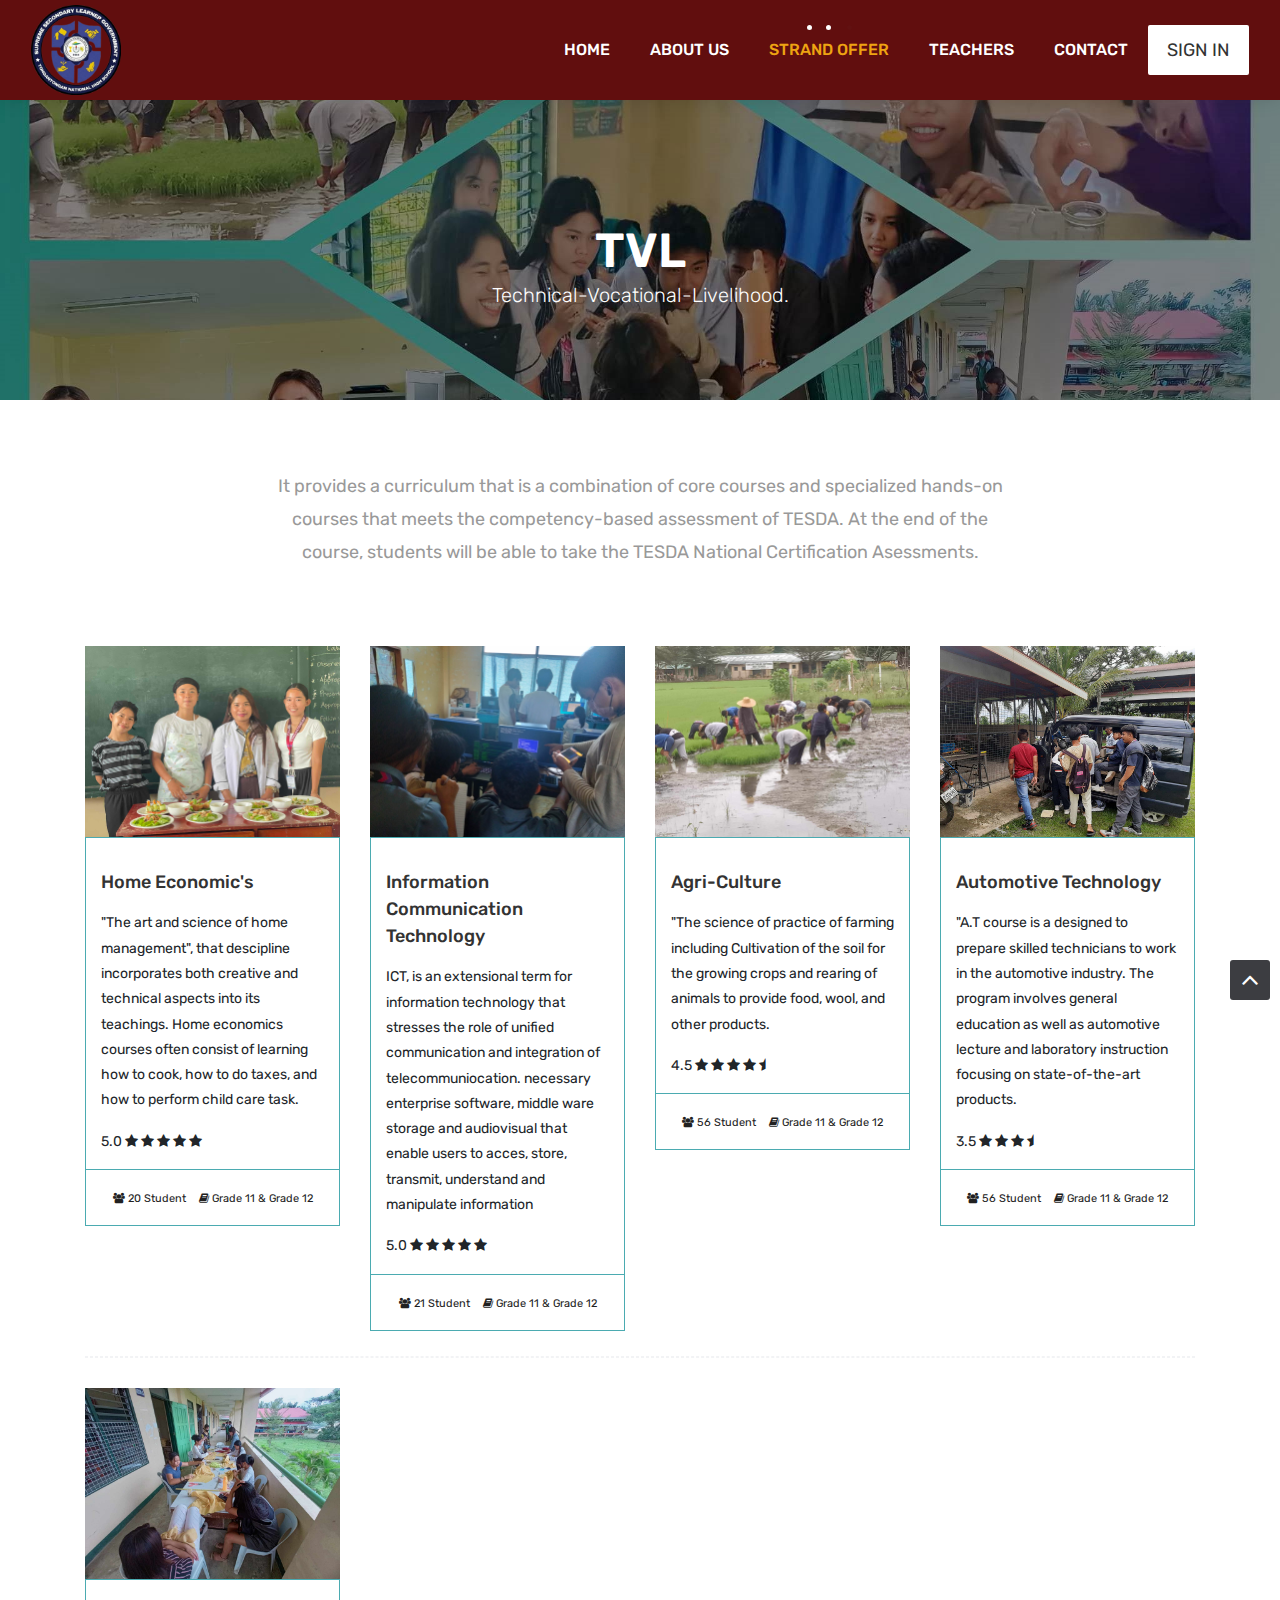
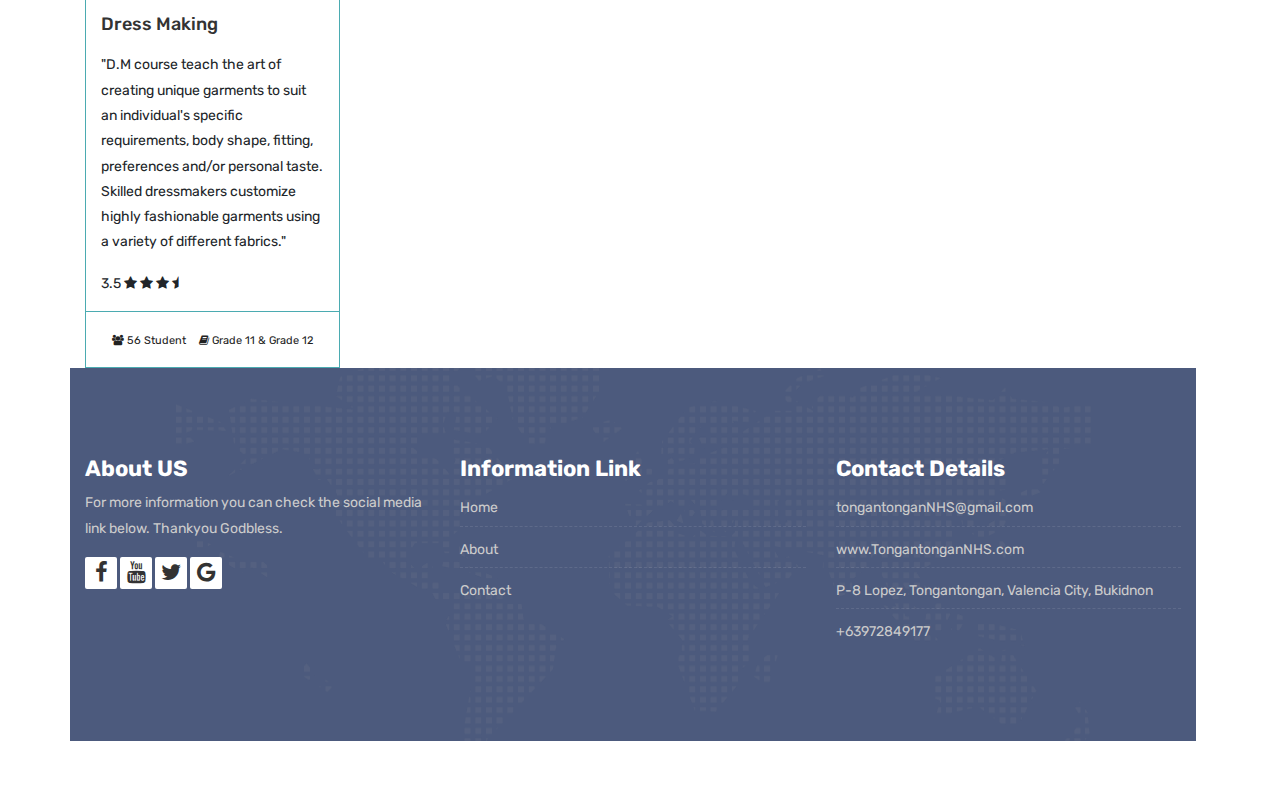
<file: course-grid-4.html>
<!DOCTYPE html>
<html lang="en">

    <!-- Basic -->
    <meta charset="utf-8">
    <meta http-equiv="X-UA-Compatible" content="IE=edge">   
   
    <!-- Mobile Metas -->
    <meta name="viewport" content="width=device-width, initial-scale=1">
 
     <!-- Site Metas -->
    <title>TVL</title>  
    <meta name="keywords" content="">
    <meta name="description" content="">
    <meta name="author" content="">

    <!-- Site Icons -->
    <link rel="shortcut icon" href="images/tnhs logoss.png" type="image/x-icon" />
    <link rel="apple-touch-icon" href="images/apple-touch-icon.png">

    <!-- Bootstrap CSS -->
    <link rel="stylesheet" href="css/bootstrap.min.css">
    <!-- Site CSS -->
    <link rel="stylesheet" href="style.css">
    <!-- ALL VERSION CSS -->
    <link rel="stylesheet" href="css/versions.css">
    <!-- Responsive CSS -->
    <link rel="stylesheet" href="css/responsive.css">
    <!-- Custom CSS -->
    <link rel="stylesheet" href="css/custom.css">

    <!-- Modernizer for Portfolio -->
    <script src="js/modernizer.js"></script>

    <!--[if lt IE 9]>
      <script src="https://oss.maxcdn.com/libs/html5shiv/3.7.0/html5shiv.js"></script>
      <script src="https://oss.maxcdn.com/libs/respond.js/1.4.2/respond.min.js"></script>
    <![endif]-->

</head>
<body class="host_version"> 

	<!-- Modal -->
	<div class="modal fade" id="login" tabindex="-1" role="dialog" aria-labelledby="myModalLabel">
	  <div class="modal-dialog modal-dialog-centered modal-lg" role="document">
		<div class="modal-content">
			<div class="modal-header tit-up">
				<button type="button" class="close" data-dismiss="modal" aria-hidden="true">&times;</button>
				<h4 class="modal-title">Customer Login</h4>
			</div>
			<div class="modal-body customer-box">
				<!-- Nav tabs -->
				<ul class="nav nav-tabs">
					<li><a class="active" href="#Login" data-toggle="tab">Login</a></li>
					<li><a href="#Registration" data-toggle="tab">Registration</a></li>
				</ul>
				<!-- Tab panes -->
				<div class="tab-content">
					<div class="tab-pane active" id="Login">
						<form role="form" class="form-horizontal">
							<div class="form-group">
								<div class="col-sm-12">
									<input class="form-control" id="email1" placeholder="Name" type="text">
								</div>
							</div>
							<div class="form-group">
								<div class="col-sm-12">
									<input class="form-control" id="exampleInputPassword1" placeholder="Email" type="email">
								</div>
							</div>
							<div class="row">
								<div class="col-sm-10">
									<button type="submit" class="btn btn-light btn-radius btn-brd grd1">
										Submit
									</button>
									<a class="for-pwd" href="javascript:;">Forgot your password?</a>
								</div>
							</div>
						</form>
					</div>
					<div class="tab-pane" id="Registration">
						<form role="form" class="form-horizontal">
							<div class="form-group">
								<div class="col-sm-12">
									<input class="form-control" placeholder="Name" type="text">
								</div>
							</div>
							<div class="form-group">
								<div class="col-sm-12">
									<input class="form-control" id="email" placeholder="Email" type="email">
								</div>
							</div>
							<div class="form-group">
								<div class="col-sm-12">
									<input class="form-control" id="mobile" placeholder="Mobile" type="email">
								</div>
							</div>
							<div class="form-group">
								<div class="col-sm-12">
									<input class="form-control" id="password" placeholder="Password" type="password">
								</div>
							</div>
							<div class="row">							
								<div class="col-sm-10">
									<button type="button" class="btn btn-light btn-radius btn-brd grd1">
										Save &amp; Continue
									</button>
									<button type="button" class="btn btn-light btn-radius btn-brd grd1">
										Cancel</button>
								</div>
							</div>
						</form>
					</div>
				</div>
			</div>
		</div>
	  </div>
	</div>

    <!-- LOADER -->
	<div id="preloader">
		<div class="loader-container">
			<div class="progress-br float shadow">
				<div class="progress__item"></div>
			</div>
		</div>
	</div>
	<!-- END LOADER -->	

    <!-- Start header -->
	<header class="top-navbar">
		<nav class="navbar navbar-expand-lg navbar-light bg-light">
			<div class="container-fluid">
				<a class="navbar-brand" href="index.html">
					<img src="images/tnhs logoss.png" height="90" alt="" />
				</a>
				<button class="navbar-toggler" type="button" data-toggle="collapse" data-target="#navbars-host" aria-controls="navbars-rs-food" aria-expanded="false" aria-label="Toggle navigation">
					<span class="icon-bar"></span>
                    <span class="icon-bar"></span>
                    <span class="icon-bar"></span>
				</button>
				<div class="collapse navbar-collapse" id="navbars-host">
					<ul class="navbar-nav ml-auto">
						<li class="nav-item"><a class="nav-link" href="index.html">Home</a></li>
						<li class="nav-item"><a class="nav-link" href="about.html">About Us</a></li>
						<li class="nav-item active dropdown">
							<a class="nav-link dropdown-toggle" href="#" id="dropdown-a" data-toggle="dropdown">STRAND OFFER </a>
							<div class="dropdown-menu" aria-labelledby="dropdown-a">
								<a class="dropdown-item" href="course-grid-2.html">STEM </a>
								<a class="dropdown-item" href="course-grid-3.html">GAS </a>
								<a class="dropdown-item" href="course-grid-4.html">HUMSS</a>
								<a class="dropdown-item" href="course-grid-4.html">TVL</a>
							</div>
						</li>
						<li class="nav-item"><a class="nav-link" href="teachers.html">Teachers</a></li>
						<li class="nav-item"><a class="nav-link" href="contact.html">Contact</a></li>
					</ul>
					<ul class="nav navbar-nav navbar-right">
                        <li><a class="hover-btn-new log" href="#" data-toggle="modal" data-target="#login"><span>Sign In</span></a></li>
                    </ul>
				</div>
			</div>
		</nav>
	</header>
	<!-- End header -->
	
	<div class="all-title-box">
		<div class="container text-center">
			<h1>TVL<span class="m_1">Technical-Vocational-Livelihood.</span></h1>
		</div>
	</div>
	
    <div id="overviews" class="section wb">
        <div class="container">
            <div class="section-title row text-center">
                <div class="col-md-8 offset-md-2">
                    <p class="lead">It provides a curriculum that is a combination of core courses and specialized hands-on courses that meets the competency-based assessment of TESDA. At the end of the course, students will be able to take the TESDA National Certification Asessments.</p>
                </div>
            </div><!-- end title -->

            <hr class="invis"> 

            <div class="row"> 
                <div class="col-lg-3 col-md-6 col-12">
                    <div class="course-item">
						<div class="image-blog">
							<img src="images/Home economics.jpg" alt="" class="img-fluid">
						</div>
						<div class="course-br">
							<div class="course-title">
								<h2><a href="#" title="">Home Economic's</a></h2>
							</div>
							<div class="course-desc">
								<p>"The art and science of home management", that descipline incorporates both creative and technical aspects into its teachings. Home economics courses often consist of learning how to cook, how to do taxes, and how to perform child care task. </p>
							</div>
							<div class="course-rating">
								5.0
								<i class="fa fa-star"></i>
								<i class="fa fa-star"></i>
								<i class="fa fa-star"></i>	
								<i class="fa fa-star"></i>	
								<i class="fa fa-star"></i></i>								
							</div>
						</div>
						<div class="course-meta-bot">
							<ul>
								
								<li><i class="fa fa-users" aria-hidden="true"></i> 20 Student</li>
								<li><i class="fa fa-book" aria-hidden="true"></i> Grade 11 & Grade 12</li>
							</ul>
						</div>
					</div>
                </div><!-- end col -->

                <div class="col-lg-3 col-md-6 col-12">
                    <div class="course-item">
						<div class="image-blog">
							<img src="images/ICT.jpg" alt="" class="img-fluid">
						</div>
						<div class="course-br">
							<div class="course-title">
								<h2><a href="#" title="">Information Communication Technology</a></h2>
							</div>
							<div class="blog-desc">
								<p>ICT, is an extensional term for information technology that stresses the role of unified communication and integration of telecommuniocation. necessary enterprise software, middle ware storage and audiovisual that enable users to acces, store, transmit, understand and manipulate information </p>
							</div>
							<div class="course-rating">
								5.0
								<i class="fa fa-star"></i>	
								<i class="fa fa-star"></i>	
								<i class="fa fa-star"></i>
								<i class="fa fa-star"></i>
								<i class="fa fa-star"></i>								
							</div>
						</div>
						<div class="course-meta-bot">
							<ul>
								
								<li><i class="fa fa-users" aria-hidden="true"></i> 21 Student</li>
								<li><i class="fa fa-book" aria-hidden="true"></i> Grade 11 & Grade 12</li>
							</ul>
						</div>
					</div>
                </div><!-- end col -->	
				
				<div class="col-lg-3 col-md-6 col-12">
                    <div class="course-item">
						<div class="image-blog">
							<img src="images/agri.jpg" alt="" class="img-fluid">
						</div>
						<div class="course-br">
							<div class="course-title">
								<h2><a href="#" title="">Agri-Culture</a></h2>
							</div>
							<div class="course-desc">
								<p>"The science of practice of farming including Cultivation of the soil for the growing crops and rearing of animals to provide food, wool, and other products.</p>
							</div>
							<div class="course-rating">
								4.5
								<i class="fa fa-star"></i>	
								<i class="fa fa-star"></i>	
								<i class="fa fa-star"></i>	
								<i class="fa fa-star"></i>	
								<i class="fa fa-star-half"></i>								
							</div>
						</div>
						<div class="course-meta-bot">
							<ul>
								
								<li><i class="fa fa-users" aria-hidden="true"></i> 56 Student</li>
								<li><i class="fa fa-book" aria-hidden="true"></i> Grade 11 & Grade 12</li>
							</ul>
						</div>
					</div>
                </div><!-- end col -->
				
				<div class="col-lg-3 col-md-6 col-12">
                   <div class="course-item">
						<div class="image-blog">
							<img src="images/automotive.jpg" alt="" class="img-fluid">
						</div>
						<div class="course-br">
							<div class="course-title">
								<h2><a href="#" title="">Automotive Technology</a></h2>
							</div>
							<div class="course-desc">
								<p>"A.T course is a designed to prepare skilled technicians to work in the automotive industry. The program involves general education as well as automotive lecture and laboratory instruction focusing on state-of-the-art products. </p>
							</div>
							<div class="course-rating">
								3.5
								<i class="fa fa-star"></i>	
								<i class="fa fa-star"></i>
								<i class="fa fa-star"></i>		
								<i class="fa fa-star-half"></i>							
							</div>
						</div>
						<div class="course-meta-bot">
							<ul>
							
								<li><i class="fa fa-users" aria-hidden="true"></i> 56 Student</li>
								<li><i class="fa fa-book" aria-hidden="true"></i> Grade 11 & Grade 12</li>
							</ul>
						</div>
					</div>
                </div><!-- end col -->
            </div><!-- end row -->			
			
			<hr class="hr3"> 
			
            <div class="row"> 
				<div class="col-lg-3 col-md-6 col-12">
                   <div class="course-item">
						<div class="image-blog">
							<img src="images/dress making.jpg" alt="" class="img-fluid">
						</div>
						<div class="course-br">
							<div class="course-title">
								<h2><a href="#" title="">Dress Making </a></h2>
							</div>
							<div class="course-desc">
								<p>"D.M course teach the art of creating unique garments to suit an individual's specific requirements, body shape, fitting, preferences and/or personal taste. Skilled dressmakers customize highly fashionable garments using a variety of different fabrics." </p>
							</div>
							<div class="course-rating">
								3.5
								<i class="fa fa-star"></i>	
								<i class="fa fa-star"></i>	
								<i class="fa fa-star"></i>		
								<i class="fa fa-star-half"></i>								
							</div>
						</div>
						<div class="course-meta-bot">
							<ul>
								<li><i class="fa fa-users" aria-hidden="true"></i> 56 Student</li>
								<li><i class="fa fa-book" aria-hidden="true"></i> Grade 11 & Grade 12</li>
							</ul>
						</div>
					</div>
                </div><!-- end col -->
				

    
				<footer class="footer">
					<div class="container">
						<div class="row">
							<div class="col-lg-4 col-md-4 col-xs-12">
								<div class="widget clearfix">
									<div class="widget-title">
										<h3>About US</h3>
									</div>
									<p> For more information you can check the social media link below. Thankyou Godbless.</p>   
									<ul>
			
										
									</ul>
									<div class="footer-right">
										<ul class="footer-links-soi">
											<li><a href="https://www.facebook.com/profile.php?id=100068311664321"><i  class="fa fa-facebook"></i></a></li>
											<li><a href="#"><i class="fa fa-youtube"></i></a></li>
											<li><a href="#"><i class="fa fa-twitter"></i></a></li>
											<li><a href="#"><i class="fa fa-google"></i></a></li>
										</ul><!-- end links -->
									</div>						
								</div><!-- end clearfix -->
							</div><!-- end col -->
			
							<div class="col-lg-4 col-md-4 col-xs-12">
								<div class="widget clearfix">
									<div class="widget-title">
										<h3>Information Link</h3>
									</div>
									<ul class="footer-links">
										<li><a href="#">Home</a></li>
										<li><a href="#">About</a></li>
										<li><a href="#">Contact</a></li>
									</ul><!-- end links -->
								</div><!-- end clearfix -->
							</div><!-- end col -->
							
							<div class="col-lg-4 col-md-4 col-xs-12">
								<div class="widget clearfix">
									<div class="widget-title">
										<h3>Contact Details</h3>
									</div>
			
									<ul class="footer-links">
										<li><a href="mailto:#">tongantonganNHS@gmail.com</a></li>
										<li><a href="#">www.TongantonganNHS.com</a></li>
										<li>P-8 Lopez, Tongantongan, Valencia City, Bukidnon</li>
										<li>+63972849177</li>
									</ul><!-- end links -->
								</div><!-- end clearfix -->
							</div><!-- end col -->
							
						</div><!-- end row -->
					</div><!-- end container -->
				</footer><!-- end footer -->

    <a href="#" id="scroll-to-top" class="dmtop global-radius"><i class="fa fa-angle-up"></i></a>

    <!-- ALL JS FILES -->
    <script src="js/all.js"></script>
    <!-- ALL PLUGINS -->
    <script src="js/custom.js"></script>

</body>
</html>
</file>
<file: style.css>
/*------------------------------------------------------------------
    IMPORT FONTS
-------------------------------------------------------------------*/

@import url('https://fonts.googleapis.com/css?family=Rubik:300,300i,400,400i,500,500i,700,700i,900,900i');

/*------------------------------------------------------------------
    IMPORT FILES
-------------------------------------------------------------------*/

@import url(css/animate.css);
@import url(css/animate.min.css);
@import url(css/bootstrap-touch-slider.css);
@import url(css/flaticon.css);
@import url(css/timeline.min.css);
@import url(css/prettyPhoto.css);
@import url(css/owl.carousel.css);
@import url(css/font-awesome.min.css);

/*------------------------------------------------------------------
    SKELETON
-------------------------------------------------------------------*/

body {
    color: #;
    font-size: 14px;
    font-family: 'Rubik', sans-serif;
    line-height: 1.80857;
}

body.demos .section {
    background: url(images/bg.png) repeat top center #630a0a;
}

body.demos .section-title img {
    max-width: 280px;
    display: block;
    margin: 10px auto;
}

body.demos .service-widget h3 {
    border-bottom: 1px solid #630a0a;
    font-size: 18px;
    padding: 20px 0;
    background-color: #630a0a;
}

body.demos .service-widget {
    margin: 0 0 30px;
    padding: 30px;
    background-color: #630a0a
}

body.demos .container-fluid {
    max-width: 1080px
}

html, body{
	height: 100%;
}


a {
    color: #1f1f1f;
    text-decoration: none !important;
    outline: none !important;
    -webkit-transition: all .3s ease-in-out;
    -moz-transition: all .3s ease-in-out;
    -ms-transition: all .3s ease-in-out;
    -o-transition: all .3s ease-in-out;
    transition: all .3s ease-in-out;
}

h1,
h2,
h3,
h4,
h5,
h6 {
    letter-spacing: 0;
    font-weight: normal;
    position: relative;
    padding: 0 0 10px 0;
    font-weight: normal;
    line-height: 120% !important;
    color: #1f1f1f;
    margin: 0
}

h1 {
    font-size: 24px
}

h2 {
    font-size: 22px
}

h3 {
    font-size: 18px
}

h4 {
    font-size: 16px
}

h5 {
    font-size: 14px
}

h6 {
    font-size: 13px
}

h1 a,
h2 a,
h3 a,
h4 a,
h5 a,
h6 a {
    color: #212121;
    text-decoration: none!important;
    opacity: 1
}

h1 a:hover,
h2 a:hover,
h3 a:hover,
h4 a:hover,
h5 a:hover,
h6 a:hover {
    opacity: .8
}

a {
    color: #1f1f1f;
    text-decoration: none;
    outline: none;
}

a,
.btn {
    text-decoration: none !important;
    outline: none !important;
    -webkit-transition: all .3s ease-in-out;
    -moz-transition: all .3s ease-in-out;
    -ms-transition: all .3s ease-in-out;
    -o-transition: all .3s ease-in-out;
    transition: all .3s ease-in-out;
}

.btn-custom {
    margin-top: 20px;
    background-color: transparent !important;
    border: 2px solid #ddd;
    padding: 12px 40px;
    font-size: 16px;
}

.lead {
    font-size: 18px;
    line-height: 30px;
    color: #767676;
    margin: 0;
    padding: 0;
}

blockquote {
    margin: 20px 0 20px;
    padding: 30px;
}


/*------------------------------------------------------------------
    WP CORE
-------------------------------------------------------------------*/

.first {
    clear: both
}

.last {
    margin-right: 0
}

.alignnone {
    margin: 5px 20px 20px 0;
}

.aligncenter,
div.aligncenter {
    display: block;
    margin: 5px auto 5px auto;
}

.alignright {
    float: right;
    margin: 10px 0 20px 20px;
}

.alignleft {
    float: left;
    margin: 10px 20px 20px 0;
}

a img.alignright {
    float: right;
    margin: 10px 0 20px 20px;
}

a img.alignnone {
    margin: 10px 20px 20px 0;
}

a img.alignleft {
    float: left;
    margin: 10px 20px 20px 0;
}

a img.aligncenter {
    display: block;
    margin-left: auto;
    margin-right: auto
}

.wp-caption {
    background: #fff;
    border: 1px solid #f0f0f0;
    max-width: 96%;
    /* Image does not overflow the content area */
    padding: 5px 3px 10px;
    text-align: center;
}

.wp-caption.alignnone {
    margin: 5px 20px 20px 0;
}

.wp-caption.alignleft {
    margin: 5px 20px 20px 0;
}

.wp-caption.alignright {
    margin: 5px 0 20px 20px;
}

.wp-caption img {
    border: 0 none;
    height: auto;
    margin: 0;
    max-width: 98.5%;
    padding: 0;
    width: auto;
}

.wp-caption p.wp-caption-text {
    font-size: 11px;
    line-height: 17px;
    margin: 0;
    padding: 0 4px 5px;
}


/* Text meant only for screen readers. */

.screen-reader-text {
    clip: rect(1px, 1px, 1px, 1px);
    position: absolute !important;
    height: 1px;
    width: 1px;
    overflow: hidden;
}

.screen-reader-text:focus {
    background-color: #f1f1f1;
    border-radius: 3px;
    box-shadow: 0 0 2px 2px rgba(0, 0, 0, 0.6);
    clip: auto !important;
    color: #21759b;
    display: block;
    font-size: 14px;
    font-size: 0.875rem;
    font-weight: bold;
    height: auto;
    left: 5px;
    line-height: normal;
    padding: 15px 23px 14px;
    text-decoration: none;
    top: 5px;
    width: auto;
    z-index: 100000;
    /* Above WP toolbar. */
}

/*------------------------------------------------------------------
    LOADER
-------------------------------------------------------------------*/

.loader-container {
  position: absolute;
  top: 0;
  left: 0;
  width: 100%;
  height: 100%;
  z-index:8888;
}
.loader-container:before {
  content: '';
  position: absolute;
  top: 0;
  left: 0;
  width: 100%;
  height: 50%;
  background: #eea412;
  z-index: -1;
  transition: top 1.2s linear 3.1s;
}
.loader-container:after {
  content: '';
  position: absolute;
  bottom: 0;
  left: 0;
  width: 100%;
  height: 50%;
  background: #eea412;
  z-index: -1;
  transition: bottom 1.2s linear 3.1s;
}
.loader-container.done:before {
  top: -50%;
}
.loader-container.done:after {
  bottom: -50%;
}

.progress-br {
  position: absolute;
  top: 50%;
  left: 50%;
  transform: translateX(-50%) translateY(-50%);
  transform-origin: center;
}
.progress-br .progress__item {
  text-align: center;
  width: 100px;
  height: 100px;
  line-height: 100px;
  border: 2px solid #fff;
  border-radius: 50%;
}
.progress-br .progress__item:before {
  content: '';
  position: absolute;
  top: 0;
  left: 50%;
  margin-top: -3px;
  margin-left: 0px;
  width: 50px;
  height: 50px;
  border-top: solid 10px #fff;
  border-right: solid 10px #fff;
  border-top-right-radius: 100%;
  transform-origin: left bottom;
  -webkit-animation: spin 3s linear infinite;
}
.progress-br.float .progress__item:before {
  border-top-width: 50px;
  margin-top: 0px;
  height: 50px;
}

.progress-br.float.shadow:before {
  border-top-width: 50px;
  margin-top: -50px;
  height: 50px;
}
.progress-br.shadow:before {
  content: '';
  position: absolute;
  top: 50%;
  left: 50%;
  margin: -50px 0 0 50px;
  width: 50px;
  height: 50px;
  border-top: solid 10px #6e912d;
  border-right: solid 10px #6e912d;
  border-top-right-radius: 100%;
  z-index: -1;
  transform-origin: left bottom;
  -webkit-animation: spin 3s linear infinite;
}
.progress-br.shadow:after {
  content: '';
  position: absolute;
  top: 50%;
  left: 50%;
  width: 100px;
  height: 100px;
  color: #6e912d;
  text-align: center;
  line-height: 100px;
  border: 2px solid #6e912d;
  border-radius: 50%;
  margin: -50px 0 0 -0px;
  z-index: -1;
  transform-origin: center;
}
.progress-br.done .progress__item {
  opacity: 0;
  -webkit-animation: done 3.1s;
  transition: opacity 0.3s linear 3.1s;
}
.progress-br.done .progress__item:before {
  display: none;
}
.progress-br.done:before {
  display: none;
}
.progress-br.done:after {
  opacity: 0;
  -webkit-animation: done 3.1s;
  transition: opacity 0.15s linear 3.1s;
}

@-webkit-keyframes done {
  10% {
    transform: scale(1.1);
  }
  20% {
    transform: scale(0.9);
  }
  30% {
    transform: scale(1.07);
  }
  40% {
    transform: scale(0.93);
  }
  50% {
    transform: scale(1.04);
  }
  60% {
    transform: scale(0.97);
  }
  80% {
    transform: scale(1.01);
  }
  90% {
    transform: scale(0.99);
  }
  100% {
    transform: scale(1);
  }
}
@-webkit-keyframes spin {
  100% {
    -webkit-transform: rotate(360deg);
  }
}

.shadow{
	box-shadow: none !important;
}

/*------------------------------------------------------------------
    HEADER
-------------------------------------------------------------------*/


.top-navbar .bg-light{
	background: #610e0e !important;
}

.top-navbar .navbar-light .navbar-nav .nav-link{
	color: #ffffff;
	font-size: 16px;
	font-weight: 500;
}

.top-navbar .navbar-light .navbar-nav .nav-item{
	position: relative;
	display: inline-block;
	padding: 15px 0px;
	margin: 0px 20px;
}
.top-navbar .navbar-light .navbar-nav .nav-item .nav-link{
	padding: 6px 0px;
	position: relative;
	display: block;
	line-height: 30px;
	letter-spacing: 0px;
	text-transform: uppercase;
}

.top-navbar .navbar-light .navbar-nav .nav-item::after {
    position: absolute;
    content: '';
    left: 50%;
    bottom: auto;
    top: 11px;
    width: 5px;
	height: 5px;
    opacity: 0;
    margin-left: -3px;
    background-color: #ffffff;
	border-radius: 50px;
    -webkit-transform: translateY(0px);
    transform: translateY(0px);
    transition: all 900ms ease;
    -webkit-transition: all 900ms ease;
    -ms-transition: all 900ms ease;
    -o-transition: all 900ms ease;
    -moz-transition: all 900ms ease;
}

.top-navbar .navbar-light .navbar-nav .nav-item .nav-link::before {
    position: absolute;
    content: '';
    left: 0%;
    bottom: auto;
    top: -4px;
    width: 5px;
	height: 5px;
	border-radius: 50px;
    opacity: 0;
    margin-left: -10px;
    background-color: #ffffff;
    -webkit-transform: translateY(0px);
    transform: translateY(0px);
    transition: all 900ms ease;
    -webkit-transition: all 900ms ease;
    -ms-transition: all 900ms ease;
    -o-transition: all 900ms ease;
    -moz-transition: all 900ms ease;
}

.top-navbar .navbar-light .navbar-nav .nav-item .nav-link::after {
    position: absolute;
    content: '';
    right: 0%;
    left: auto;
    bottom: auto;
    top: -4px;
    width: 5px;
	height: 5px;
	border-radius: 50px;
	border: none !important;
    opacity: 0;
    margin-right: -11px;
    background-color: #611111;
    transition: all 900ms ease;
    -webkit-transition: all 900ms ease;
    -ms-transition: all 900ms ease;
    -o-transition: all 900ms ease;
    -moz-transition: all 900ms ease;
}

.top-navbar .navbar-light .navbar-nav .nav-item.active::after{
	opacity: 1;
}

.top-navbar .navbar-light .navbar-nav .nav-item.active .nav-link::before {
	opacity: 1;
	left: 40%;
}
.top-navbar .navbar-light .navbar-nav .nav-item.active .nav-link{
	color: #eea412;
}
.top-navbar .navbar-light .navbar-nav .nav-item.active .nav-link::after{
	opacity: 1;
	right: 40%;
}

.top-navbar .navbar-light .navbar-nav .nav-item:hover::after{
	opacity: 1;
}

.top-navbar .navbar-light .navbar-nav .nav-item .nav-link:hover::before{
	opacity: 1;
	left: 40%;
}
.top-navbar .navbar-light .navbar-nav .nav-item .nav-link:hover{
	color: #eea412;
}
.top-navbar .navbar-light .navbar-nav .nav-item .nav-link:hover::after{
	opacity: 1;
	right: 40%;
}

.dropdown:hover>.dropdown-menu {
  display: block;
}

.dropdown>.dropdown-toggle:active {
    pointer-events: none;
}

.dropdown:hover>.dropdown-menu .dropdown-item{
	padding-left: 10px;
}


.top-navbar.fixed-menu .bg-light {
    position: fixed;
    top: 0;
    width: 100%;
    z-index: 9999;
    visibility: visible;
    transform: translate(0,0) scale(1);
    transition: .3s;
}

.top-navbar .bg-light {
    padding-top: 0px;
    padding-bottom: 0px;
    box-shadow: 0 0 18px 0 rgba(0,0,0,.12);
}

.top-navbar .navbar-light .navbar-nav li .dropdown-menu {
    box-shadow: 0 2px 12px 0 rgba(0,0,0,.12);
    border: none;
    border-radius: 0px;
    margin: 0px;
	padding: 10px;
}

.top-navbar .navbar-light .navbar-nav li .dropdown-menu a:hover{
	background: #eea412;
	color: #ffffff;
}

.navbar-right li a{
	position: relative;
	font-size: 18px;
	display: inline-block;
}
.navbar-right li a,
.navbar-right li a.hover-btn-new::after {
	-webkit-transition: all 0.3s;
	-moz-transition: all 0.3s;
	-o-transition: all 0.3s;
	transition: all 0.3s;
}

.navbar-right li a.hover-btn-new::before,
.navbar-right li a.hover-btn-new::after {
  background: #ee1212;
  content: '';
  position: absolute;
  z-index: 1;
}

.navbar-right li a.hover-btn-new:hover span {
  color: #ffffff;
}
.navbar-right li a.hover-btn-new::before {
  height: 100%;
  left: 0;
  top: 0;
  width: 100%;
}
.navbar-right li a.hover-btn-new::after {
  background: #ffffff !important;
  height: 100%;
  left: 0;
  top: 0;
  width: 100%;
}
.navbar-right li a.hover-btn-new span{
	position: relative;
	z-index: 2;
	color: #333333;
}
.navbar-right li a.hover-btn-new:hover:after {
  height: 0;
  left: 50%;
  top: 50%;
  width: 0;
}


.navbar-toggler{
	background: #ffffff;
	border-radius: 0px;
	padding: 10px 10px;
}

.navbar-toggler .icon-bar {
    display: block;
    width: 22px;
    height: 2px;
    border-radius: 1px;
	background: #333333;
}
.navbar-toggler .icon-bar + .icon-bar {
    margin-top: 4px;
}

.navbar-toggler:hover{
	background: #eea412;
}

.navbar-toggler:hover .icon-bar{
	background: #ffffff;
}


.box-slider{
	height: 100%;
}


.box-slider .carousel-control-prev{
	border-radius: 2px;
	background: #eea412;
	position: absolute;
	left: 0px;
	font-size: 38px;
	top: 40%;
	width: 60px;
	height: 60px;
	line-height: 20px;
	opacity: 1;
}
.box-slider .carousel-control-next{
	border-radius: 2px;
	background: #eea412;
	position: absolute;
	right: 0px;
	font-size: 38px;
	top: 40%;
	width: 60px;
	height: 60px;
	line-height: 20px;
	opacity: 1;
}

.first-section .big-tagline a{
	background: none;
	position: relative;
	display: inline-block;
	font-size: 18px;
	color: #333333;
	font-weight: 500;
}


.big-tagline a,
.big-tagline a.hover-btn-new::after {
	-webkit-transition: all 0.3s;
	-moz-transition: all 0.3s;
	-o-transition: all 0.3s;
	transition: all 0.3s;
}

.big-tagline a.hover-btn-new::before,
.big-tagline a.hover-btn-new::after {
  background: #fff;
  content: '';
  position: absolute;
  z-index: 1;
}

.big-tagline a.hover-btn-new:hover span {
  color: #eea412;
}

.hover-btn-new::before {
  height: 100%;
  left: 0;
  top: 0;
  width: 100%;
}

.hover-btn-new::after {
  background: #eea412 !important;
  height: 100%;
  left: 0;
  top: 0;
  width: 100%;
}


.hover-btn-new:hover:after {
  height: 0;
  left: 50%;
  top: 50%;
  width: 0;
}


.first-section .big-tagline a:hover{
	color: #333333;
}
.box-slider .carousel-inner{
	height: 100%;
}
.box-slider .carousel-item{
	height: 100%;
	width: 100%;
}



/*------------------------------------------------------------------
    SECTIONS
-------------------------------------------------------------------*/
body{
    margin: 0px;
    padding: 0px;
}
/*.type1{
    width: 30%
    display: block;
    margin: 0px auto;

}*/
.type2{
    width: 30%;
    position: absolute;
    top: 50%;
    left: 50%;
    transform: translate(-50%,-50%);
}






.dbcolor{
	background: #6b0808;
}

.parallax {
    background-attachment: fixed;
    background-size: cover;
    padding: 120px 0;
    position: relative;
    width: 100%;
}

.parallax.parallax-off {
    background-attachment: fixed !important;
    display: block;
    overflow: hidden;
    position: relative;
    background-position: center center;
    vertical-align: sub;
    width: 100%;
    z-index: 2;
}

.no-scroll-xy {
    overflow: hidden !important;
    -webkit-transition: all .4s ease-in-out;
    -moz-transition: all .4s ease-in-out;
    -ms-transition: all .4s ease-in-out;
    -o-transition: all .4s ease-in-out;
    transition: all .4s ease-in-out;
}

.section {
    display: block;
    position: relative;
    overflow: hidden;
    padding: 70px 0;
}

.noover {
    overflow: visible;
}

.noover .btn-dark {
    border: 0 !important;
}

.nopad {
    padding: 0;
}

.nopadtop {
    padding-top: 0;
}

.section.wb {
    background-color: #ffffff;
}

.section.lb {
    background-color: #f2f3f5;
}

.section.db {
    background-color: #1f1f1f;
}

.section.color1 {
    background-color: #448AFF;
}
.section.cl {
	background-color: #2d3032;
}

.hover-btn-new{
	color: #ffffff;
	display: inline-block;
	font-weight: 400;
	line-height: 46px;
	padding: 0 17px;
	text-transform: uppercase;
	position: relative;
	border: 2px solid #fff;
	font-size: 14px;
	-webkit-transition: all 0.3s ease-in-out;
	-moz-transition: all 0.3s ease-in-out;
	-ms-transition: all 0.3s ease-in-out;
	-o-transition: all 0.3s ease-in-out;
	transition: all 0.3s ease-in-out;
	border-radius: 2px;
}

.orange{
	border-color: #eea412;
}

.first-section {
    position: relative;
    overflow: hidden;
    height: 100%;	
	vertical-align: middle;
}

.first-section::before {
    content: "";
    position: absolute;
    height: 100%;
    width: 100%;
	top: 0px;
	left: 0px;
    display: block;
    background: rgba(0,0,0,0.5);
}

.first-section h2 {
    color: #fdfdfd;
    font-size: 68px;
    font-weight: 300;
    text-transform: capitalize;
    display: block;
    margin: 0;
    padding: 0 0 30px;
    position: relative;
}

.first-section h2 strong{
	color: #ffb700;
}

.first-section .lead {
    font-size: 21px;
    font-weight: 300;
    padding: 0 0 40px;
    margin: 0;
    line-height: inherit;
    color: #ffffff;
}

.macbookright {
    width: 980px;
    position: absolute;
    right: -15%;
    bottom: -6%;
}

.section-title {
    display: block;
    position: relative;
    margin-bottom: 60px;
}

.section-title p {
    color: #999;
    font-weight: 400;
    font-size: 18px;
    line-height: 33px;
    margin: 0;
}

.section-title h3 {
    font-size: 42px;
    font-weight: 500;
    line-height: 62px;
    margin: 0 0 25px;
    padding: 0;
    text-transform: none;
}

.section.colorsection p,
.section.colorsection h3,
.section.db h3 {
    color: #ffffff;
}


.box-slider .first-section{
	display: table;
	position: relative;
	width: 100%;
}
.dtab{
	display: table-cell;
	vertical-align: middle;
}


.page-section{
	padding: 70px 0px; 
}

.customwidget a{
	position: relative;
	padding: 13px 40px;
	font-size: 18px;
	display: inline-block;
}


.customwidget a,
.customwidget a.hover-btn-new::after {
	-webkit-transition: all 0.3s;
	-moz-transition: all 0.3s;
	-o-transition: all 0.3s;
	transition: all 0.3s;
}

.customwidget a.hover-btn-new::before,
.customwidget a.hover-btn-new::after {
  background: #9dc15b;
  content: '';
  position: absolute;
  z-index: 1;
}

.customwidget a.hover-btn-new:hover span {
  color: #333333;
}
.customwidget a.hover-btn-new::before {
  height: 100%;
  left: 0;
  top: 0;
  width: 100%;
}
.customwidget a.hover-btn-new::after {
  background: #333333 !important;
  height: 100%;
  left: 0;
  top: 0;
  width: 100%;
}
.customwidget a.hover-btn-new span{
	position: relative;
	z-index: 2;
	color: #fff;
}
.customwidget a.hover-btn-new:hover:after {
	height: 0;
	left: 50%;
	top: 50%;
	width: 0;
}
.message-box a{
	position: relative;
	font-size: 18px;
	display: inline-block;
}
.message-box a,
.message-box a.hover-btn-new::after {
	-webkit-transition: all 0.3s;
	-moz-transition: all 0.3s;
	-o-transition: all 0.3s;
	transition: all 0.3s;
}
.message-box a.hover-btn-new::before,
.message-box a.hover-btn-new::after {
	background: #eea412;
	content: '';
	position: absolute;
	z-index: 1;
}

.message-box a.hover-btn-new:hover span {
  color: #333333;
}
.message-box a.hover-btn-new::before {
  height: 100%;
  left: 0;
  top: 0;
  width: 100%;
}
.message-box a.hover-btn-new::after {
  background: #333333 !important;
  height: 100%;
  left: 0;
  top: 0;
  width: 100%;
}
.message-box a.hover-btn-new span{
	position: relative;
	z-index: 2;
	color: #fff;
}
.message-box a.hover-btn-new:hover:after {
  height: 0;
  left: 50%;
  top: 50%;
  width: 0;
}


.customwidget{
	margin-top: 30px;
}

.hmv-box{
	padding: 60px 0px; 
}
.inner-hmv{
	padding: 15px;
	box-shadow: 0 0px 10px rgba(0,0,0,.1);
	position: relative;
	overflow: hidden;
}
.icon-box-hmv{
	width: 100px;
	height: 100px;
	line-height: 100px;
	text-align: center;
	border: 3px solid #4babb1;
	border-radius: 6px;
	margin-bottom: 20px;
	-webkit-transition: all 0.3s;
	-moz-transition: all 0.3s;
	-o-transition: all 0.3s;
	transition: all 0.3s;
}
.icon-box-hmv i{
	font-size: 60px;
	color: #eea412;
}
.inner-hmv h3{
	font-size: 28px;
	color: #212121;
    font-weight: 500;
	margin-bottom: 20px;
	padding: 0px;
	-webkit-transition: all 0.3s;
	-moz-transition: all 0.3s;
	-o-transition: all 0.3s;
	transition: all 0.3s;
}
.inner-hmv p{
	margin: 0px;
}

.inner-hmv:hover .icon-box-hmv{
	border: 3px solid #eea412;
}
.inner-hmv:hover .icon-box-hmv i{
	color: #4babb1;
}
.inner-hmv:hover h3{
	color: #eea412;
}
.tr-pa{
	font-size: 170px;
	color: #fbfbfb;
    position: absolute;
    top: -20px;
    right: -10px;
    line-height: 125px;
	font-weight: 700;
	opacity: 0;
	-webkit-transition: all 0.3s;
	-moz-transition: all 0.3s;
	-o-transition: all 0.3s;
	transition: all 0.3s;
}
.inner-hmv:hover .tr-pa{
	opacity: 1;
	-webkit-transition: all 0.3s;
	-moz-transition: all 0.3s;
	-o-transition: all 0.3s;
	transition: all 0.3s;
}


/*------------------------------------------------------------------
    PORTFOLIO
-------------------------------------------------------------------*/

.item-h2,
.item-h1 {
    height: 100% !important;
    height: auto !important;
}

.isotope-item {
    z-index: 2;
    padding: 0;
}

.isotope-hidden.isotope-item {
    pointer-events: none;
    z-index: 1;
}

.isotope,
.isotope .isotope-item {
    /* change duration value to whatever you like */
    -webkit-transition-duration: 0.8s;
    -moz-transition-duration: 0.8s;
    transition-duration: 0.8s;
}

.isotope {
    -webkit-transition-property: height, width;
    -moz-transition-property: height, width;
    transition-property: height, width;
}

.isotope .isotope-item {
    -webkit-transition-property: -webkit-transform, opacity;
    -moz-transition-property: -moz-transform, opacity;
    transition-property: transform, opacity;
}

.portfolio-filter ul {
    padding: 0;
    z-index: 2;
    display: block;
    position: relative;
    margin: 0;
}

.portfolio-filter ul li {
    border-radius: 0;
    display: inline-block;
    margin: 0 5px 0 0;
    text-decoration: none;
    text-transform: uppercase;
    vertical-align: middle;
}

.portfolio-filter ul li:last-child:after {
    content: "";
}

.portfolio-filter ul li .btn-dark {
    box-shadow: none;
    background-color: transparent;
    border: 1px solid #e6e7e6 !important;
    color: #1f1f1f;
    font-weight: 400;
    font-size: 13px;
    padding: 10px 30px;
}

.da-thumbs {
    list-style: none;
    position: relative;
    padding: 0;
}

.da-thumbs .pitem {
    margin: 0;
    padding: 15px;
    position: relative;
}

.da-thumbs .pitem a,
.da-thumbs .pitem a img {
    display: block;
    position: relative;
}

.da-thumbs .pitem a {
    overflow: hidden;
}

.da-thumbs .pitem a div {
    position: absolute;
    background-color: rgba(0, 0, 0, 0.8);
    width: 100%;
    height: 100%;
}

.da-thumbs .pitem a div h3 {
    display: block;
    color: #ffffff;
    font-size: 20px;
    padding: 30px 15px;
    text-transform: capitalize;
    font-weight: normal;
}

.da-thumbs .pitem a div h3 small {
    display: block;
    color: #ffffff;
    margin-top: 5px;
    font-size: 13px;
    font-weight: 300;
}

.da-thumbs .pitem a div i {
    background-color: #1f1f1f;
    position: absolute;
    color: #ffffff !important;
    bottom: 0;
    font-size: 15px;
    z-index: 12;
    right: 0;
    width: 40px;
    height: 40px;
    line-height: 40px;
    text-align: center;
}


/*------------------------------------------------------------------
    TESTIMONIALS
-------------------------------------------------------------------*/

.logos img {
    margin: auto;
    display: block;
    text-align: center;
    width: 100%;
    opacity: 0.3;
}

.logos img:hover {
    opacity: 1;
}

.desc h3 i {
    color: #eea412;
    font-size: 37px;
    vertical-align: middle;
    margin-right: 12px;
}

.desc {
    padding: 30px;
    position: relative;
    background: #000;
    border: none;
	border-radius: 2px;
}

.testi-meta {
    display: block;
    margin-top: 20px;
	margin-bottom: 20px;
}

.testi-meta img{
	display: inline-block !important; 
}
#testimonials{
	position: relative;
}
#testimonials:before{
	background: rgba(0,0,0,0.8);
	content: "";
	position: absolute;
	top: 0px;
	left: 0px;
	width: 100%;
	height: 100%;
}
.testimonial h4 {
    font-size: 18px;
    color: #ffffff;
    padding: 13px 0 0;
}

.testimonial img {
    max-width: 55px;
}

.testimonial small {
    margin-top: 7px;
    font-size: 16px;
    display: block;
}

.testimonial {
    background-color: transparent;
	max-width: 550px;
	width: 100%;
	margin: 0 auto;
	text-align: center;
}

.testimonial h3 {
    padding: 0 0 10px;
    font-size: 20px;
    font-weight: 600;
}

.testimonial small,
.testimonial .lead {
    background-color: transparent;
    color: #aaa;
    display: block;
    font-size: 16px;
    font-style: normal;
    line-height: 30px;
    margin: 0;
    padding: 0;
    position: relative;
}

.testimonial p:after {
    display: none;
}

.testi-carousel.owl-carousel .owl-item.active.center .testimonial{
	-webkit-transform: scale(1.1);
	-ms-transform: scale(1.1);
	transform: scale(1.1);
	-webkit-transition: all 0.3s ease;
	-o-transition: all 0.3s ease;
	transition: all 0.3s ease;
}




/*------------------------------------------------------------------
    PRICING TABLES
-------------------------------------------------------------------*/

.pricing-table {
    margin: 0px;
    background: #fff;
    box-shadow: 0 5px 14px rgba(0, 0, 0, 0.1);
	border-radius: 2px;
}

.pricing-table i {
    width: 30px;
    color: #c2c2c2;
    display: inline-block;
    margin-right: 10px;
    padding-right: 5px;
    border-right: 1px solid #ececec;
}

.pricing-table .btn-dark {
    padding: 10px 24px;
    font-size: 15px;
}

.pricing-table strong {
    font-weight: 600;
    margin-right: 6px;
    color: #1f1f1f;
}

.pricing-table-header {
    padding: 30px 0 25px 0;
    background: #ffffff;
	border-radius: 2px;
}

.pricing-table-header h2 {
    font-size: 31px;
    margin: 0;
    padding: 0;
    font-weight: 500;
}

.pricing-table-header h3 {
    font-size: 15px;
    font-weight: 600;
    color: #aaaaaa;
    margin-top: 10px;
    text-transform: uppercase;
}

.pricing-table-space {
    height: 10px;
}

.pricing-table-text {
    margin: 15px 30px 0 30px;
    padding: 0 10px 15px 10px;
    border-bottom: 1px solid #ececec;
    font-weight: 300;
    line-height: 30px;
    color: #c2c2c2;
    font-size: 16px;
}

.pricing-table-text p {
    font-weight: 400;
}

.pricing-table-features {
    margin: 15px 30px 0 30px;
    padding: 0 10px 15px 30px;
    border-bottom: 1px solid #ececec;
    text-align: left;
    line-height: 30px;
    font-size: 16px;
    color: #c2c2c2;
}

.pricing-table-highlighted h3,
.pricing-table-highlighted h2 {
    color: #ffffff !important;
}

.pricing-table-sign-up {
    margin-top: 25px;
    padding-bottom: 30px;
}

.pricing-table-sign-up a{}
.pricing-table-sign-up a{
	position: relative;
	font-size: 18px;
	display: inline-block;
}
.pricing-table-sign-up a,
.pricing-table-sign-up a.hover-btn-new::after {
	-webkit-transition: all 0.3s;
	-moz-transition: all 0.3s;
	-o-transition: all 0.3s;
	transition: all 0.3s;
}

.pricing-table-sign-up a.hover-btn-new::before,
.pricing-table-sign-up a.hover-btn-new::after {
  background: #eea412;
  content: '';
  position: absolute;
  z-index: 1;
}

.pricing-table-sign-up a.hover-btn-new:hover span {
  color: #333333;
}
.pricing-table-sign-up a.hover-btn-new::before {
  height: 100%;
  left: 0;
  top: 0;
  width: 100%;
}
.pricing-table-sign-up a.hover-btn-new::after {
  background: #333333 !important;
  height: 100%;
  left: 0;
  top: 0;
  width: 100%;
}
.pricing-table-sign-up a.hover-btn-new span{
	position: relative;
	z-index: 2;
	color: #fff;
}
.pricing-table-sign-up a.hover-btn-new:hover:after {
  height: 0;
  left: 50%;
  top: 50%;
  width: 0;
}



.pricing-table:hover {
	transform: scale(1.05,1.06);
	-webkit-transform: scale(1.05,1.06);
	-moz-transform: scale(1.05,1.06);
	-o-transform: scale(1.05,1.06);
	transition: 0.5s all ease;
	-webkit-transition: 0.5s all ease;
	-moz-transition: 0.5s all ease;
	-o-transition: 0.5s all ease;
	-ms-transition: 0.5s all ease;
}

/* Highlighted table */

.pricing-table-highlighted {
    margin-top: 0;
}

.m130 {
    margin-top: 130px;
}

.nav-pills {
    border: 1px solid #e1e1e1;
	border-radius: 2px;
}

.nav-pills > li {
    width: 50%;
    padding: 10px;
    float: left;
    margin: 0 !important;
}

.nav-pills > li > a {
    margin: 0!important;
    text-align: center;
    background-color: #f4f4f4;
	display: block;
	padding: 10px 0px;
	border-radius: 2px;
}


/*------------------------------------------------------------------
    ICON BOXES
-------------------------------------------------------------------*/

.icon-wrapper {
    position: relative;
	padding: 15px;
	box-shadow: -1px 3px 30px rgba(0, 0, 0, 0.08);
    cursor: pointer;
    display: block;
    z-index: 1;
}

.icon-wrapper i {
    width: 75px;
    height: 75px;
    text-align: center;
    line-height: 75px;
    font-size: 48px;
    background-color: #333333;
    color: #ffffff;
    margin-top: 0;
	position: relative;
	z-index: 1;
}

.small-icons.icon-wrapper:hover i,
.small-icons.icon-wrapper:hover i:hover,
.small-icons.icon-wrapper i {
    width: auto !important;
    height: auto !important;
    line-height: 1 !important;
    padding: 0 !important;
    color: #e3e3e3 !important;
    background-color: transparent !important;
    background: none !important;
    margin-right: 10px !important;
    vertical-align: middle;
    font-size: 24px !important;
}

.small-icons.icon-wrapper h3 {
    font-size: 18px;
    padding-bottom: 5px;
}

.small-icons.icon-wrapper p {
    padding: 0;
    margin: 0;
}

.icon-wrapper h3 {
    font-size: 20px;
	font-weight: 500;
    padding: 0 0 15px;
    margin: 0;
}

.icon-wrapper p {
    margin-bottom: 0;
    padding-left: 95px;
}

.icon-wrapper p small {
    display: block;
    color: #999;
    margin-top: 10px;
    text-transform: none;
    font-weight: 600;
    font-size: 16px;
}

.icon-wrapper p small:hover a{
	color: #9dc15b;
}

.icon-wrapper p small:after {
    content: "\f105";
    font-family: FontAwesome;
    margin-left: 5px;
    font-size: 11px;
}

.table-responsive-sm .table td, .table-responsive-sm .table th {
	vertical-align: middle;
	white-space: nowrap;
}



/*------------------------------------------------------------------
    MESSAGE BOXES
-------------------------------------------------------------------*/

.align-items-center{
	margin-bottom: 30px;
}

.message-box{
	padding: 20px 0px;
}

.service-widget h3 {
    font-size: 21px;
    color: #ffffff;
    padding: 20px 0 12px;
    margin: 0;
}

.service-widget h3 a,
.section.wb .service-widget h3,
.section.lb .service-widget h3 {
    color: #1f1f1f;
}

.service-widget p {
    margin-bottom: 0;
    padding-bottom: 0;
}

.message-box h4 {
    text-transform: uppercase;
    padding: 0;
    margin: 0 0 5px;
    font-weight: 600;
    letter-spacing: 0.5px;
    font-size: 15px;
    color: #eea412;
}

.message-box h2 {
    font-size: 38px;
    font-weight: 400;
    padding: 0 0 10px;
    margin: 0;
    line-height: 62px;
    margin-top: 0;
    text-transform: none;
}

.message-box p {
    margin-bottom: 20px;
}

.message-box .lead {
    padding-top: 10px;
    font-size: 19px;
    font-style: italic;
    color: #999;
    padding-bottom: 0;
}

.post-media {
    position: relative;
}

.post-media img {
    width: 100%;
}

.playbutton {
    position: absolute;
    color: #ffffff !important;
    top: 40%;
    font-size: 60px;
    z-index: 12;
    left: 0;
    right: 0;
    text-align: center;
    margin: -20px auto;
}

.hoverbutton {
    background-color: rgba(255, 255, 255, 0.8);
    position: absolute;
    color: #1f1f1f !important;
    top: 48%;
    font-size: 21px;
    z-index: 12;
    left: 0;
    opacity: 0;
    right: 0;
    width: 50px;
    height: 50px;
    line-height: 50px;
    text-align: center;
    margin: -20px auto;
}

.service-widget:hover .hoverbutton {
    opacity: 1;
}

hr.hr1 {
    position: relative;
    margin: 60px 0;
    border: 1px dashed #f2f3f5;
}

hr.hr2 {
    position: relative;
    margin: 17px 0;
    border: 1px dashed #f2f3f5;
}

hr.hr3 {
    position: relative;
    margin: 25px 0 30px 0;
    border: 1px dashed #f2f3f5;
}

hr.invis {
    border-color: transparent;
}

hr.invis1 {
    margin: 10px 0;
    border-color: transparent;
}

.section.parallax hr.hr1 {
    border-color: rgba(255, 255, 255, 0.1);
}

.sep1 {
    display: block;
    position: absolute;
    content: '';
    width: 40px;
    height: 40px;
    bottom: -20px;
    left: 50%;
    margin-left: -14px;
    background-color: #1f1f1f;
    -ms-transform: rotate(45deg);
    -webkit-transform: rotate(45deg);
    transform: rotate(45deg);
    z-index: 1;
}

.sep2 {
    display: block;
    position: absolute;
    content: '';
    width: 40px;
    height: 40px;
    top: -20px;
    left: 50%;
    margin-left: -14px;
    background-color: #1f1f1f;
    -ms-transform: rotate(45deg);
    -webkit-transform: rotate(45deg);
    transform: rotate(45deg);
    z-index: 1;
}


/* Divider Styles */

.divider-wrapper {
    width: 100%;
    box-shadow: 0 5px 14px rgba(0, 0, 0, 0.1);
    height: 540px;
    margin: 0 auto;
    position: relative;
}

.divider-wrapper:hover {
    cursor: none;
}

.divider-bar {
    position: absolute;
    width: 10px;
    left: 50%;
    top: -10px;
    bottom: -15px;
}

.code-wrapper {
    border: 1px solid #ffffff;
    display: block;
    overflow: hidden;
    width: 100%;
    height: 100%;
    position: relative;
    background: url("uploads/code.jpg") no-repeat;
}

.design-wrapper {
    overflow: hidden;
    position: absolute;
    top: 0;
    left: 0;
    right: 0;
    bottom: 0;
    -webkit-transform: translateX(50%);
    transform: translateX(50%);
}

.design-image {
    display: block;
    width: 100%;
    height: 100%;
    position: relative;
    -webkit-transform: translateX(-50%);
    transform: translateX(-50%);
    background: url("uploads/design.jpg") no-repeat;
}


/*------------------------------------------------------------------
    FEATURES
-------------------------------------------------------------------*/

.customwidget h1 {
    font-size: 44px;
    color: #333333;
    padding: 15px 0 25px;
    margin: 0;
    line-height: 1 !important;
    font-weight: 300;
}

.customwidget ul {
    padding: 0;
    display: block;
    margin-bottom: 30px;
}

.customwidget li i {
    margin-right: 5px;
}

.customwidget li {
    color: #333333;
    margin-right: 10px;
}

.image-center img {
    position: relative;
    margin: 0 0 -208px;
    z-index: 10;
    padding-right: 30px;
    text-align: center;
}

.customwidget p {
    font-style: normal;
    font-size: 18px;
    padding: 0 0 10px;
}

.img-center img {
    width: 100%;
    box-shadow: 0 5px 14px rgba(0, 0, 0, 0.1);
}

.img-center {
    margin: auto;
}

#features li p {
    margin-bottom: 0;
    padding-bottom: 0;
}

#features li {
    display: table;
    width: 100%;
    margin: 35px 0;
    cursor: pointer;
}

.features-left,
.features-right {
    padding: 0 10px;
}

.features-right li:last-child,
.features-left li:last-child {
    margin-bottom: 0px;
    padding-bottom: 0 !important;
}

.features-right li i,
.features-left li i {
    width: 68px;
    height: 68px;
    line-height: 68px;
    display: table;
    border-radius: 50%;
    font-size: 26px;
    background-color: #f2f3f5;
    margin: 0 auto 22px;
    position: relative;
    text-align: center;
    z-index: 55;
    transition: .4s;
    padding: 0;
}

#features i img {
    display: table;
    margin: 0 auto;
}

.features-left li i:before,
.features-right li i:before {
    text-align: center;
}

.features-right li i .ico-current,
.features-left li i .ico-current {
    opacity: 1;
    transition: .4s;
    visibility: visible;
}

.features-right li i .ico-hover,
.features-left li i .ico-hover {
    opacity: 0;
    transition: .4s;
    visibility: hidden;
    top: 19px;
}

.features-right li:hover .ico-current,
.features-left li:hover .ico-current {
    opacity: 0;
    transition: .4s;
    visibility: hidden;
}

.features-right li:hover .ico-hover,
.features-left li:hover .ico-hover {
    opacity: 1;
    transition: .4s;
    visibility: visible;
}

.features-right i {
    float: left;
}

.fr-inner {
    margin-left: 90px;
}

.features-left i {
    float: right;
}

.fl-inner {
    text-align: right;
    margin-right: 90px;
}

#features h4 {
    text-transform: capitalize;
    margin: 0;
    font-size: 19px;
}


/*------------------------------------------------------------------
    CONTACT
-------------------------------------------------------------------*/

.bootstrap-select {
    width: 100% \0;
    /*IE9 and below*/
}

.bootstrap-select > .dropdown-toggle {
    width: 100%;
    padding-right: 25px;
}

.has-error .bootstrap-select .dropdown-toggle,
.error .bootstrap-select .dropdown-toggle {
    border-color: #b94a48;
}

.bootstrap-select.fit-width {
    width: auto !important;
}

.bootstrap-select:not([class*="col-"]):not([class*="form-control"]):not(.input-group-btn) {
    width: 100%;
}

.bootstrap-select .dropdown-toggle:focus {
    outline: thin dotted #333333 !important;
    outline: 5px auto -webkit-focus-ring-color !important;
    outline-offset: -2px;
}

.bootstrap-select.form-control {
    margin-bottom: 0;
    padding: 0;
    border: none;
}

.bootstrap-select.form-control:not([class*="col-"]) {
    width: 100%;
}

.bootstrap-select.form-control.input-group-btn {
    z-index: auto;
}

.bootstrap-select.btn-group:not(.input-group-btn),
.bootstrap-select.btn-group[class*="col-"] {
    float: none;
    display: inline-block;
    margin-left: 0;
}

.bootstrap-select.btn-group.dropdown-menu-right,
.bootstrap-select.btn-group[class*="col-"].dropdown-menu-right,
.row .bootstrap-select.btn-group[class*="col-"].dropdown-menu-right {
    float: right;
}

.form-inline .bootstrap-select.btn-group,
.form-horizontal .bootstrap-select.btn-group,
.form-group .bootstrap-select.btn-group {
    margin-bottom: 0;
}

.form-group-lg .bootstrap-select.btn-group.form-control,
.form-group-sm .bootstrap-select.btn-group.form-control {
    padding: 0;
}

.form-inline .bootstrap-select.btn-group .form-control {
    width: 100%;
}

.bootstrap-select.btn-group.disabled,
.bootstrap-select.btn-group > .disabled {
    cursor: not-allowed;
}

.bootstrap-select.btn-group.disabled:focus,
.bootstrap-select.btn-group > .disabled:focus {
    outline: none !important;
}

.bootstrap-select.btn-group .dropdown-toggle .filter-option {
    display: inline-block;
    overflow: hidden;
    width: 100%;
    text-align: left;
}

.bootstrap-select.btn-group .dropdown-toggle .fa-angle-down {
    position: absolute;
    top: 30% !important;
    right: -5px;
    vertical-align: middle;
}

.bootstrap-select.btn-group[class*="col-"] .dropdown-toggle {
    width: 100%;
}

.bootstrap-select.btn-group .dropdown-menu {
    border: 1px solid #ededed;
    box-shadow: none;
    box-sizing: border-box;
    min-width: 100%;
    padding: 20px 10px;
    z-index: 1035;
}

.dropdown-menu > li > a {
    background-color: transparent !important;
    color: #bcbcbc !important;
    font-size: 15px;
    padding: 10px 20px;
}

.bootstrap-select.btn-group .dropdown-menu.inner {
    position: static;
    float: none;
    border: 0;
    padding: 0;
    margin: 0;
    border-radius: 0;
    -webkit-box-shadow: none;
    box-shadow: none;
}

.bootstrap-select.btn-group .dropdown-menu li {
    position: relative;
}

.bootstrap-select.btn-group .dropdown-menu li.active small {
    color: #fff;
}

.bootstrap-select.btn-group .dropdown-menu li.disabled a {
    cursor: not-allowed;
}

.bootstrap-select.btn-group .dropdown-menu li a {
    cursor: pointer;
}

.bootstrap-select.btn-group .dropdown-menu li a.opt {
    position: relative;
    padding-left: 2.25em;
}

.bootstrap-select.btn-group .dropdown-menu li a span.check-mark {
    display: none;
}

.bootstrap-select.btn-group .dropdown-menu li a span.text {
    display: inline-block;
}

.bootstrap-select.btn-group .dropdown-menu li small {
    padding-left: 0.5em;
}

.bootstrap-select.btn-group .dropdown-menu .notify {
    position: absolute;
    bottom: 5px;
    width: 96%;
    margin: 0 2%;
    min-height: 26px;
    padding: 3px 5px;
    background: #f5f5f5;
    border: 1px solid #e3e3e3;
    -webkit-box-shadow: inset 0 1px 1px rgba(0, 0, 0, 0.05);
    box-shadow: inset 0 1px 1px rgba(0, 0, 0, 0.05);
    pointer-events: none;
    opacity: 0.9;
    -webkit-box-sizing: border-box;
    -moz-box-sizing: border-box;
    box-sizing: border-box;
}

.bootstrap-select.btn-group .no-results {
    padding: 3px;
    background: #f5f5f5;
    margin: 0 5px;
    white-space: nowrap;
}

.bootstrap-select.btn-group.fit-width .dropdown-toggle .filter-option {
    position: static;
}

.bootstrap-select.btn-group.fit-width .dropdown-toggle .caret {
    position: static;
    top: auto;
    margin-top: 4px;
}

.bootstrap-select.btn-group.show-tick .dropdown-menu li.selected a span.check-mark {
    position: absolute;
    display: inline-block;
    right: 15px;
    margin-top: 5px;
}

.bootstrap-select.btn-group.show-tick .dropdown-menu li a span.text {
    margin-right: 34px;
}

.bootstrap-select.show-menu-arrow.open > .dropdown-toggle {
    z-index: 1036;
}

.bootstrap-select.show-menu-arrow .dropdown-toggle:before {
    content: '';
    border-left: 7px solid transparent;
    border-right: 7px solid transparent;
    border-bottom: 7px solid rgba(204, 204, 204, 0.2);
    position: absolute;
    bottom: -4px;
    left: 9px;
    display: none;
}

.bootstrap-select.show-menu-arrow .dropdown-toggle:after {
    content: '';
    border-left: 6px solid transparent;
    border-right: 6px solid transparent;
    border-bottom: 6px solid white;
    position: absolute;
    bottom: -4px;
    left: 10px;
    display: none;
}

.bootstrap-select.show-menu-arrow.dropup .dropdown-toggle:before {
    bottom: auto;
    top: -3px;
    border-top: 7px solid rgba(204, 204, 204, 0.2);
    border-bottom: 0;
}

.bootstrap-select.show-menu-arrow.dropup .dropdown-toggle:after {
    bottom: auto;
    top: -3px;
    border-top: 6px solid white;
    border-bottom: 0;
}

.bootstrap-select.show-menu-arrow.pull-right .dropdown-toggle:before {
    right: 12px;
    left: auto;
}

.bootstrap-select.show-menu-arrow.pull-right .dropdown-toggle:after {
    right: 13px;
    left: auto;
}

.bootstrap-select.show-menu-arrow.open > .dropdown-toggle:before,
.bootstrap-select.show-menu-arrow.open > .dropdown-toggle:after {
    display: block;
}

.bs-searchbox,
.bs-actionsbox,
.bs-donebutton {
    padding: 4px 8px;
}

.bs-actionsbox {
    float: left;
    width: 100%;
    -webkit-box-sizing: border-box;
    -moz-box-sizing: border-box;
    box-sizing: border-box;
}

.bs-actionsbox .btn-group button {
    width: 50%;
}

.bs-donebutton {
    float: left;
    width: 100%;
    -webkit-box-sizing: border-box;
    -moz-box-sizing: border-box;
    box-sizing: border-box;
}

.bs-donebutton .btn-group button {
    width: 100%;
}

.bs-searchbox + .bs-actionsbox {
    padding: 0 8px 4px;
}

.bs-searchbox .form-control {
    margin-bottom: 0;
    width: 100%;
}

select.bs-select-hidden,
select.selectpicker {
    display: none !important;
}

select.mobile-device {
    position: absolute !important;
    top: 0;
    left: 0;
    display: block !important;
    width: 100%;
    height: 100% !important;
    opacity: 0;
}


/*# sourceMappingURL=bootstrap-select.css.map */

.bootstrap-select > .btn {
    background: rgba(0, 0, 0, 0) none repeat scroll 0 0;
    font-size: 15px;
    height: 33px;
    box-shadow: none !important;
    border: 0 !important;
    padding: 0;
    width: 100%;
    color: #bcbcbc !important;
}

.contact_form {
    border: none;
    box-shadow: 0 5px 14px rgba(0, 0, 0, 0.1);
    background-color: #333333;
    padding: 40px 30px;
	margin-right: -15px;
}

.contact_form .form-control {
    background-color: #fff;
    margin-bottom: 30px;
    border: 1px solid #ebebeb;
    box-sizing: border-box;
    color: #bcbcbc;
    font-size: 16px;
    outline: 0 none;
    padding: 10px 25px;
    height: 55px;
    resize: none;
    box-shadow: none !important;
    width: 100%;
}

.contact_form textarea {
    color: #bcbcbc;
    padding: 20px 25px !important;
    height: 160px !important;
}

.contact_form .form-control::-webkit-input-placeholder {
    color: #bcbcbc;
}

.contact_form .form-control::-moz-placeholder {
    opacity: 1;
    color: #bcbcbc;
}

.contact_form .form-control::-ms-input-placeholder {
    color: #bcbcbc;
}

#contact {
    background: url(images/bg.png) no-repeat center center #fff;
}

.map-box{
	margin-left: -15px;
}

/*------------------------------------------------------------------
    FOOTER
-------------------------------------------------------------------*/

.cac {
    background-color: #232323;
    -webkit-transition: all .3s ease-in-out;
    -moz-transition: all .3s ease-in-out;
    -ms-transition: all .3s ease-in-out;
    -o-transition: all .3s ease-in-out;
    transition: all .3s ease-in-out;
}

.cac:hover a h3 {
    color: #fff !important;
}

.cac a h3 {
    color: #999;
}

.cac h3 {
    padding: 60px 0;
    margin: 0;
    font-weight: 400;
    font-size: 20px;
    text-transform: capitalize;
    line-height: !important;
}

.footer {
    padding: 90px 0 80px !important;
    color: #cccccc;
	background:#4c5a7d url('images/world-map.png') no-repeat center; 
}

.footer .widget-title {
    position: relative;
    display: block;
    margin-bottom: 10px;
}

.footer .widget-title small {
    color: #cccccc;
    display: block;
    padding: 0 58px;
    text-transform: uppercase;
}

.footer .widget-title h3 {
    color: #fff;
    font-weight: 700;
    font-size: 22px;
    padding: 0;
    margin: 0;
    line-height: 1 !important;
}

.footer-links {
    list-style: none;
    padding: 0;
}

.footer-links a {
    color: #cccccc;
}

.footer-links a:hover,
.footer a:hover {
    color: #f4f4f4 !important;
}

.footer-links li {
    margin-bottom: 5px;
    display: block;
    width: 100%;
	padding: 5px 0px;
    border-bottom: 1px dashed rgba(255, 255, 255, 0.1);
}

.twitter-widget li {
    margin-bottom: 0;
    border: 0 !important;
}

.twitter-widget li i {
    border-right: 0 !important;
    margin-right: 0;
}

.footer-links li:last-child {
    margin-bottom: 0;
    padding-bottom: 0;
    border: 0;
}

.footer-links i {
    display: inline-block;
    width: 25px;
    margin-right: 10px;
    border-right: 1px dashed rgba(255, 255, 255, 0.1);
}

.copyrights {
    border-top: 1px dashed rgba(255, 255, 255, 0.1);
    background-color: #1f1f1f;
    box-sizing: border-box;
    width: 100%;
    text-align: left;
    padding: 10px 0px;
    overflow: hidden;
}


/* Footer left */

.footer-distributed .footer-left {
    float: left;
}

.footer-distributed .footer-links {
    margin: 0 0 10px;
    text-transform: uppercase;
    padding: 0;
}

.footer-distributed .footer-links a {
    display: inline-block;
    line-height: 1.8;
    margin: 0 10px 0 10px;
    text-decoration: none;
}

.footer-distributed .footer-company-name {
    font-weight: 300;
    margin: 0 10px;
    color: #666;
    padding: 5px 0px;
}


/* Footer right */

.footer-distributed .footer-right {
    float: right;
}


/* The search form */

.footer-distributed form {
    position: relative;
}

.footer-distributed form input {
    display: block;
    border-radius: 3px;
    box-sizing: border-box;
    background-color: #181818;
    border: none;
    font: inherit;
    font-size: 15px;
    font-weight: normal;
    color: #999;
    width: 400px;
    padding: 18px 50px 18px 18px;
}

.footer-distributed form input:focus {
    outline: none;
}


/* Changing the placeholder color */

.footer-distributed form input::-webkit-input-placeholder {
    color: #999;
}

.footer-distributed form input::-moz-placeholder {
    opacity: 1;
    color: #999;
}

.footer-distributed form input:-ms-input-placeholder {
    color: #999;
}


/* The magnify glass icon */

.footer-distributed form i {
    width: 18px;
    height: 18px;
    position: absolute;
    top: 16px;
    right: 18px;
    color: #999;
    font-size: 18px;
    margin-top: 6px;
}


.footer-distributed .footer-company-name a{
	color: #ffffff;
}

.footer-distributed .footer-company-name a:hover{
	color: #eea412;
}
.footer-links-soi{
	margin: 0px;
	padding: 0px;
}
.footer-links-soi li{
	display: inline-block;
}
.footer-links-soi li a{
	background: #ffffff;
	color: #333333;
	width: 32px;
	height: 32px;
	display: block;
	font-size: 22px;
	text-align: center;
	line-height: 32px;
	border-radius: 2px;
}
.footer-links-soi li a:hover{
	background: #eea412;
}
.footer-links-soi li a:hover i{
	color: #ffffff;
	-webkit-transform: rotateY(360deg);
	transform: rotateY(360deg);
}

.footer-links-soi li a i{
	-webkit-transition: all 0.6s ease;
	-o-transition: all 0.6s ease;
	transition: all 0.6s ease;
}

.footer-center{
	text-align: center;
}


/*------------------------------------------------------------------
    MISC
-------------------------------------------------------------------*/

.progress {
    background-color: #f2f3f5;
    border-radius: 0;
    box-shadow: none;
    height: 5px;
    margin-bottom: 20px;
    overflow: hidden;
}

.skills h3 {
    color: #999999;
    font-size: 15px;
}

.dmtop {
    background-color: #3C3D41;
    z-index: 100;
    width: 40px;
    height: 40px;
    line-height: 40px;
    position: fixed;
    bottom: -100px;
    border-radius: 3px;
    right: 10px;
    text-align: center;
    font-size: 28px;
    color: #ffffff !important;
    cursor: pointer;
    -webkit-transition: all .7s ease-in-out;
    -moz-transition: all .7s ease-in-out;
    -o-transition: all .7s ease-in-out;
    -ms-transition: all .7s ease-in-out;
    transition: all .7s ease-in-out;
}

.icon_wrap {
    background-color: #1f1f1f;
    width: 100px;
    height: 100px;
    display: block;
    line-height: 100px;
    font-size: 34px;
    color: #ffffff;
    margin: 0 auto;
    text-align: center;
    padding: 0 !important;
    border: 0 !important;
}

.stat-wrap h3 {
    font-size: 18px;
    font-weight: 400;
    color: #999 !important;
    margin: 0 ;
    padding: 0;
    line-height: 1;
}

.stat-wrap p {
    font-size: 38px;
    color: #ffffff;
    margin: 0;
    font-weight: 300;
    padding: 4px 0 0;
    line-height: 1 !important:
}

#preloader {
    width: 100%;
    height: 100%;
    top: 0;
    right: 0;
    bottom: 0;
    left: 0;
    background: #ff0000;
    z-index: 11000;
    position: fixed;
    display: block
}

.preloader {
    position: absolute;
    margin: 0 auto;
    left: 1%;
    right: 1%;
    top: 45%;
    width: 95px;
    height: 95px;
    background: center center no-repeat none;
    background-size: 95px 95px;
    -webkit-border-radius: 50%;
    -moz-border-radius: 50%;
    -ms-border-radius: 50%;
    -o-border-radius: 50%;
    border-radius: 50%
}


/*------------------------------------------------------------------
    BUTTONS
-------------------------------------------------------------------*/

.navbar-default .btn-light {
    padding: 0 20px;
    margin-left: 15px;
}

.btn-light {
    padding: 13px 40px;
    font-size: 18px;
    border: 2px solid #ffffff !important;
    color: #ffffff;
    background-color: transparent;
}

.btn-dark {
    padding: 13px 40px;
    font-size: 18px;
    border: 1px solid #ececec !important;
    color: #1f1f1f;
    background-color: transparent;
}

.btn-light:hover,
.btn-light:focus {
    border-color: rgba(255, 255, 255, 0.6);
    color: rgba(255, 255, 255, 0.6);
}

body.host_version .slide-btn.btn-light{
	background-color: #2d3032 !important;
	color: #ffffff !important;
	border: 2px solid #2d3032 !important;
}
body.host_version .first-section .effect-1.slide-btn::after{
	box-shadow: 0 0 0 2px #2d3032;
}



/**-------------- inner Page css ---------------**/

.all-title-box{
	background: url(images/banner.jpg)no-repeat;
	-webkit-background-size: cover;
	-moz-background-size: cover;
	-o-background-size: cover;
	background-size: cover;
	background-position: center;
	min-height: 300px;
}

.all-title-box h1{
	color: #fff;
	font-weight: 600;
	text-transform: capitalize;
	padding-top: 11%;
	font-size: 48px;
	line-height: 0px;
}

span.m_1 {
    font-weight: 300;
    font-size: 20px;
    line-height: 1.5em;
	display: block;
}

.list-domain{
	margin-top: 30px;
}

.list-domain ul{
	list-style: none;
	margin: 0px;
	padding: 0px;
}

.list-domain ul li{
	display: inline-block;
	padding: 10px 0px;
}

.dmoain-pricing table {
  border-collapse: collapse;
  margin: 0;
  padding: 0;
  width: 100%;
  table-layout: fixed;
}

.dmoain-pricing table .domain-head {
  color: #fff;
  font-size: 20px;
  font-weight: 400;
  background: #9dc15b;
}

.dmoain-pricing table .domain-head th {
  border-right: 2px solid #fff;
}

.dmoain-pricing table .domain-head th:last-child {
  border-right: none;
}

.dmoain-pricing table th {
  padding: 11px 0;
  text-align: center;
  font-weight: 600;
}

.dmoain-pricing table td {
  padding: 23px 0;
  text-align: center;
  font-weight: 700;
  color: #707070;
}

.dmoain-pricing table th,
.dmoain-pricing tbody tr td:nth-child(1) {
  text-transform: capitalize;
}

.dmoain-pricing tbody tr td:nth-child(1) {
  font-size: 20px;
  color: #000;
  font-weight: 600;
}



.pricingTable{
    text-align: center;
	box-shadow: 0 5px 14px rgba(0, 0, 0, 0.1);
}
.pricingTable .pricingTable-header{
    color:#feffff;
    background: #333333;
}
.pricingTable .heading{
    display: block;
    padding-top: 25px;
}
.pricingTable .heading:after{
    content: "";
    border-top: 1px solid rgba(255, 255, 255 ,0.4);
    display: inline-block;
    width: 85%;
}
.pricingTable .heading > h3{
    margin: 0;
    text-transform: capitalize;
    font-size: 38px;
	font-weight: 700;
	color: #fff;
}
.pricingTable .heading > span{
    text-transform: capitalize;
    font-size: 13px;
    margin-top: 5px;
    display: block;
}
.pricingTable .price-value{
    padding-bottom: 25px;
    display: block;
    font-size: 34px;
}
.pricingTable-header > .price-value > .month{
    font-size: 14px;
    display: inline-block;
    text-transform: uppercase;
}
.pricingTable .price-value > span{
    display: block;
    font-size: 14px;
    line-height: 20px;
}
.pricingTable .pricingContent{
    text-transform: capitalize;
    background: #ffffff;
    color:#333333;
}
.pricingTable .pricingContent > i{
    font-size: 60px;
    margin-top: 20px;
	color: #eea412;
}
.pricingTable .pricingContent ul{
    list-style: none;
    padding: 0;
    margin-bottom: 0;
    text-align: left;
}
.pricingTable .pricingContent ul li{
    padding: 12px 0;
    border-bottom: 1px solid #000;
    border-top: 1px solid #333;
    width: 85%;
    margin: 0 auto;
}
.pricingTable .pricingContent ul li:first-child{
    border-top: 0px none;
}
.pricingTable .pricingContent ul li:last-child{
    border-bottom: 0px none;
}
.pricingTable .pricingContent ul li:before{
    content: "\f00c";
    font-family:'FontAwesome'; font-weight: 900;
    margin-right: 10px;
    transition:all 0.5s ease 0s;
}
.pricingTable .pricingContent ul li:hover:before{
    margin-right: 20px;
}
.pricingTable .pricingTable-sign-up{
    padding: 20px 0;
    background: #ffffff;
    color:#fff;
    text-transform: capitalize;
}
.pricingTable .pricingTable-sign-up > span{
    margin-top: 10px;
    display: block;
}
.pricingTable .btn-block{
    width: 40%;
    margin: 0 auto;
    background: #e67e22;
    color:#fff;
    text-transform: capitalize;
    border: 0px none;
    padding: 10px;
    border-radius: 3px;
    font-size: 17px;
    transition:all 0.5s ease 0s;
}
.pricingTable .btn-block:hover{
    border-radius: 12px;
}
.pricingTable .btn-block:before{
    content: "\f07a";
    font-family:'FontAwesome'; font-weight: 900;
    margin-right: 10px;
}
.pricingTable.pink .pricingTable-header{
    background: #333333;
}
.pricingTable.orange .pricingTable-header{
    background: #333333;
}
.pricingTable.green .pricingTable-header{
    background: #008b8b;
}
@media screen and (max-width: 990px){
    .pricingTable{
        margin-bottom: 20px;
    }
}


.pricingTable-sign-up a{}
.pricingTable-sign-up a{
	position: relative;
	font-size: 18px;
	display: inline-block;
}
.pricingTable-sign-up a,
.pricingTable-sign-up a.hover-btn-new::after {
	-webkit-transition: all 0.3s;
	-moz-transition: all 0.3s;
	-o-transition: all 0.3s;
	transition: all 0.3s;
}

.pricingTable-sign-up a.hover-btn-new::before,
.pricingTable-sign-up a.hover-btn-new::after {
  background: #eea412;
  content: '';
  position: absolute;
  z-index: 1;
}

.pricingTable-sign-up a.hover-btn-new:hover span {
  color: #333333;
}
.pricingTable-sign-up a.hover-btn-new::before {
  height: 100%;
  left: 0;
  top: 0;
  width: 100%;
}
.pricingTable-sign-up a.hover-btn-new::after {
  background: #333333 !important;
  height: 100%;
  left: 0;
  top: 0;
  width: 100%;
}
.pricingTable-sign-up a.hover-btn-new span{
	position: relative;
	z-index: 2;
	color: #fff;
}
.pricingTable-sign-up a.hover-btn-new:hover:after {
  height: 0;
  left: 50%;
  top: 50%;
  width: 0;
}



#testimonial-box .testimonial h3{
	color: #ffffff;
}

#testimonial-box .desc:hover{
	background: #9dc15b;
	border: 1px solid #9dc15b;
}

#testimonial-box .desc:hover .lead{
	color: #121212;
}

.customer-box{
	
}
.customer-box .nav-tabs{
	border-bottom: none;
	padding: 20px;
	background: #f6f6f6;
}

.customer-box .nav-tabs > li > a.active{
	border: none;
	background: #eea412;
	color: #fff;
	border-radius: 0px;
}

.customer-box .nav-tabs > li > a{
	border-radius: 0px;
	border: 0px;
	background: #2d3032;
	color: #ffffff;
	padding: 10px 25px;
	font-size: 18px;
	display: block;
}

.customer-box .nav-tabs > li > a:hover{
	background: #eea412;
	color: #ffffff;
	border: 0px;
}

.customer-box .tab-content{
	padding: 20px;
}

.for-pwd{
	margin-left: 20px;
}

.customer-box .tab-content .form-group .form-control{
	background-color: #fff;
	margin-bottom: 30px;
	border: 1px solid #ebebeb;
	box-sizing: border-box;
	color: #bcbcbc;
	font-size: 16px;
	outline: 0 none;
	padding: 10px 25px;
	height: 55px;
	resize: none;
	box-shadow: none !important;
	width: 100%;
}
.tit-up {
	position: relative;
}
.tit-up .close{
	position: absolute;
	z-index: 2;
	right: 0px;
	top: 0px;
	margin: 0;
}

.small-map {
    width: 100%;
    height: 500px;
    margin: 0 auto auto;
}

.map-btn{
	background: #2d3032;
	width: 60px;
	height: 60px;
	text-align: center;
	line-height: 60px;
	font-size: 25px;
	color: #fff;
	margin: 0 auto;
	cursor: pointer;
	border-radius: 4px 4px 0px 0px;
}

.pd{
	padding: 0px 15px;
}


.inner-dit{
	padding: 15px 15px;
	background: #333333;
	color: #ffffff;
}


.widget.server a{
	position: relative;
	padding: 13px 40px;
	font-size: 18px;
	display: inline-block;
	color: #ffffff;
}

.widget.server a,
.widget.server a.hover-btn-new::after {
	-webkit-transition: all 0.3s;
	-moz-transition: all 0.3s;
	-o-transition: all 0.3s;
	transition: all 0.3s;
}

.widget.server a.hover-btn-new::before,
.widget.server a.hover-btn-new::after {
  background: #9dc15b;
  content: '';
  position: absolute;
  z-index: 1;
}

.widget.server a.hover-btn-new:hover span {
  color: #333333;
}

.widget.server a.hover-btn-new::before {
  height: 100%;
  left: 0;
  top: 0;
  width: 100%;
}

.widget.server a.hover-btn-new::after {
  background: #333333 !important;
  height: 100%;
  left: 0;
  top: 0;
  width: 100%;
}
.widget.server a.hover-btn-new span{
	position: relative;
	z-index: 2;
}

.widget.server a.hover-btn-new:hover:after {
  height: 0;
  left: 50%;
  top: 50%;
  width: 0;
}



.img-bg-01{
	background: url(images/img-01.jpg) no-repeat center;
	background-size: cover;
}
.img-bg-02{
	background: url(images/img-02.jpg) no-repeat center;
	background-size: cover;
}
.img-bg-03{
	background: url(images/img-03.jpg) no-repeat center;
	background-size: cover;
}
.img-bg-04{
	background: url(images/img-04.jpg) no-repeat center;
	background-size: cover;
}


.our-team{
    text-align: center;
	margin-bottom: 30px;
}
.our-team .team-img{
    overflow: hidden;
    position: relative;
}
.our-team .team-img img{
    width: 100%;
    height: auto;
}
.our-team .social{
    width: 100%;
    height: 30%;
    background: rgba(238, 164, 18,0.9);
    position: absolute;
    top: 50%;
    left: 0;
    opacity: 0;
	border-radius: 100%;
    transform: translateY(-50%) rotate(-30deg);
    transition: all 0.3s ease 0s;
}
.our-team:hover .social{
    height: 100%;
    opacity: 1;
	border-radius: 0px;
    transform: translateY(-50%) rotate(0deg);
}
.our-team .social ul{
    padding: 0;
    margin: 0;
    width: 100%;
    text-align: center;
    position: absolute;
    top: 45%;
    left: 0;
}
.our-team .social ul li{
    display: inline-block;
}
.our-team .social ul li a{
    display: block;
    width: 30px;
    height: 30px;
    line-height: 30px;
    border-radius: 50%;
    font-size: 17px;
    color: #fff;
    margin-left: 10px;
    background: #212121;
    transition: all 0.3s ease 0s;
}
.our-team .social ul li a:hover{
    background: #fff;
    color: #f3904d;
}
.our-team .team-content{
    padding: 20px 0;
    background: #f5f7f8;
    color: #54478a;
}
.our-team .title{
    display: block;
    font-size: 20px;
    font-weight: 500;
    letter-spacing: 1px;
    text-transform: uppercase;
    margin: 0 0 7px 0;
	padding: 0px;
}
.our-team .post{
    display: block;
    font-size: 15px;
    color: #999;
}
.our-team:hover .team-content{
	background: #4babb1;
}
.our-team:hover .team-content .title{
	color: #ffffff;
}
.our-team:hover .post{
	color: #cccccc;
}


@media only screen and (max-width: 990px){
    .our-team{ margin-bottom: 30px; }
}

.blog-item {
    background: #f1f1f1;
    padding: 20px;
}
.image-blog img{
	padding: 0 !important;
	width: 100%;
	margin: 0 !important;
	opacity: 1;
	-ms-filter: "progid:DXImageTransform.Microsoft.Alpha(Opacity=100)";
	-moz-opacity: 1;
	-khtml-opacity: 1;
	-webkit-transition: all 150ms ease-in-out;
	-moz-transition: all 150ms ease-in-out;
	-o-transition: all 150ms ease-in-out;
	-ms-transition: all 150ms ease-in-out;
	transition: all 150ms ease-in-out;
}
.image-blog img:hover{
	-ms-filter: "progid:DXImageTransform.Microsoft.Alpha(Opacity=80)";
	-moz-opacity: 0.8;
	-khtml-opacity: 0.8;
	opacity: 0.8;
}
.blog-item .meta-info-blog{
	margin-top: 25px;
	padding: 0;
	text-transform: uppercase;
	font-size: 12px;
	font-weight: 300;
}
.meta-info-blog > span {
    display: inline-block;
    padding-right: 14px;
    color: #777;
}
.meta-info-blog > span > a {
	color: #eea412;
}
.meta-info-blog > span > a:hover {
	color: #4babb1;
}
.blog-title > h2{
	margin: 15px 0;
	padding: 0px;
}
.blog-title a {
    font-size: 18px;
    line-height: 25px;
    font-weight: 500;
    color: #555;
    text-transform: capitalize;
}
.blog-button .hover-btn-new{
	line-height: 35px;
}
.blog-button a.hover-btn-new::before, .blog-button a.hover-btn-new::after {
    background: #eea412;
    content: '';
    position: absolute;
    z-index: 1;
}
.blog-button a.hover-btn-new::after {
    background: #333333 !important;
    height: 100%;
    left: 0;
    top: 0;
    width: 100%;
}
.blog-button a.hover-btn-new span {
    position: relative;
    z-index: 2;
    color: #fff;
}
.blog-button a.hover-btn-new:hover span {
    color: #333333;
}
.blog-button a.hover-btn-new::before {
    height: 100%;
    left: 0;
    top: 0;
    width: 100%;
}
.blog-button a.hover-btn-new:hover::after {
    height: 0;
    left: 50%;
    top: 50%;
    width: 0;
}
.blog-button a.hover-btn-new::after {
    -webkit-transition: all 0.3s;
    -moz-transition: all 0.3s;
    -o-transition: all 0.3s;
    transition: all 0.3s;
}


.post-content .post-date{
	display: inline-block;
	float: right;
}
.post-content .post-date span{
	float: left;
}
.post-content .post-date .day{
	background: #eea412;
	color: #FFFFFF;
	font-size: 22px;
	font-weight: 600;
	padding: 0px 10px;
}
.post-content .post-date .month{
	background: #212121;
	color: #FFFFFF;
	padding: 7px 10px;
}
blockquote {
    padding: 10px 20px;
    margin: 0 0 20px;
    font-size: 17.5px;
    border-left: 5px solid #ffffff;
}
blockquote.default {
    border-color: #eea412;
    color: #666;
    background: #ffffff;
    font-size: inherit;
}

.blog-author{
	background: #f2f2f2;
	overflow: hidden;
	position: relative;
	margin-top: 30px;
}
.author-bio {
    display: block;
    float: left;
    padding: 20px;
    position: relative;
    width: 75%;
}
.author-desc{
	background: #eea412;
	float: right;
	height: 100%;
	min-height: 100%;
	overflow: hidden;
	padding: 20px 0;
	position: absolute;
	text-align: center;
	width: 25%;
	right: 0;
}
.author-bio .author_name a{
	color: #212121;
	font-weight: 500;
}
.author-bio h5{
	font-size: 16px;
}


.author-desc > img {
    background: #FFFFFF;
    border-radius: 50%;
    -webkit-border-radius: 50%;
    -moz-border-radius: 50%;
    margin-bottom: 20px;
    padding: 2px;
    max-width: 80px;
    max-height: 80px;
}
.author-social {
    list-style: none outside none;
    margin: 0 auto;
    overflow: hidden;
    padding: 0;
    text-align: center;
    z-index: 9999;
}
.author-social li {
    background: none !important;
    display: inline-block;
}
.author-social li a {
    color: #444;
    display: block;
    height: 30px;
    text-align: center;
    width: 30px;
    border-radius: 50%;
    -webkit-border-radius: 50%;
    -moz-border-radius: 50%;
    -webkit-transition: 0.25s;
    -moz-transition: 0.25s;
    -o-transition: 0.25s;
    transition: 0.25s;
    background: #f9f9f9;
}
.author-social li a i {
    font-size: 14px;
    line-height: 30px;
    margin-right: 0;
    float: none;
}
.blog-comments{
	margin: 50px auto;
}
.blog-comments h4{
	font-size: 22px;
	margin-bottom: 30px;
	padding: 0px;
	font-weight: 500;
}
.comment-list{
	margin: 0px;
	padding: 0px;
	list-style: none;
}
.avatar {
    float: left;
    width: 74px;
}
.avatar img {
    display: block;
    margin-right: 20px;
    position: relative;
    z-index: 0;
    border: 1px solid #4babb1;
    padding: 3px;
}
.comment-container {
    border-top: 2px solid #eea412;
    margin: 0 0 15px 90px;
    padding: 20px 20px;
    position: relative;
    -moz-transition: all 0.2s ease-in-out;
    -ms-transition: all 0.2s ease-in-out;
    -o-transition: all 0.2s ease-in-out;
    -webkit-transition: all 0.2s ease-in-out;
    transition: all 0.2s ease-in-out;
}
h5.comment-author {
    font-size: 16px;
    line-height: 20px;
    margin: 0;
	padding: 0px;
}
.comment-list .comment-meta {
    margin-bottom: 10px;
}
.comment-list a.comment-date {
    font-size: 12px;
    font-style: italic;
    color: #888;
}
a.link-style3 {
    color: inherit !important;
    font-size: 12px;
    font-weight: 700;
    text-decoration: none !important;
    text-transform: uppercase;
}
.comment-reply-link {
    position: absolute;
    right: 20px;
    top: 20px;
}
.children{
	list-style: none;
}
.comment-list ul.children {
    margin-left: 94px;
    padding: 0;
}
.comments-form h4{
	font-size: 22px;
	margin-bottom: 30px;
	padding: 0px;
	font-weight: 500;
}
.comment-form-main .form-group .form-control{
	font-size: 14px;
	color: #636363;
	line-height: 46px;
	padding: 0px 15px;
	border: none;
	border-bottom: 1px solid #efefef;
}
.post-btn{}
.post-btn button.hover-btn-new::before, .post-btn button.hover-btn-new::after {
    background: #eea412;
    content: '';
    position: absolute;
    z-index: 1;
}
.hover-btn-new::before {
    height: 100%;
    left: 0;
    top: 0;
    width: 100%;
}
.post-btn button.hover-btn-new::after {
    background: #333333 !important;
    height: 100%;
    left: 0;
    top: 0;
    width: 100%;
}
.post-btn button.hover-btn-new span {
    position: relative;
    z-index: 2;
    color: #fff;
}
.post-btn button.hover-btn-new::before {
    height: 100%;
    left: 0;
    top: 0;
    width: 100%;
}
.post-btn button.hover-btn-new:hover::after {
    height: 0;
    left: 50%;
    top: 50%;
    width: 0;
}
.post-btn button.hover-btn-new:hover span {
    color: #333333;
}
.post-btn button.hover-btn-new::after {
    -webkit-transition: all 0.3s;
    -moz-transition: all 0.3s;
    -o-transition: all 0.3s;
    transition: all 0.3s;
}
.right-single .widget-search{
	margin-bottom: 30px;
	position: relative;
	display: inline-block;
	width: 100%;
}
#site-searchform .form-control{
	border: 1px solid #eee;
	background-color: #fff;
	width: 82%;
	height: 41px;
	padding: 5px 10px 5px 10px;
	color: #999;
	float: left;
	border-radius: 0;
}
#site-searchform #searchsubmit {
    float: left;
    width: 18%;
    height: 41px;
    cursor: pointer;
    text-indent: -5555em;
    line-height: 100;
    overflow: hidden;
    background: #eea412 url(images/search-icon.png) no-repeat center 14px;
    border: 0;
    transition: all 0.4s ease-in-out;
    -webkit-transition: all 0.4s ease-in-out;
    -moz-transition: all 0.4s ease-in-out;
    -ms-transition: all 0.4s ease-in-out;
    -o-transition: all 0.4s ease-in-out;
}
.widget-categories{
	margin-bottom: 30px;
}
.widget-categories .widget-title{
	font-size: 18px;
	font-weight: 400;
	padding: 0px;
	margin-bottom: 15px;
	border-right: 3px solid #eea412;
}
.widget-categories ul{
	list-style: none;
	margin: 0px;
	padding: 0px;
}
.widget-categories ul li{
	border-bottom: 1px solid #f2f2f2;
	font-size: 12px;
	line-height: 20px;
	padding: 8px 2px 8px 12px;
}
.widget-categories ul li a{
	color: #777;
	font-size: 13px;
}
.widget-categories ul li a:hover{
	color: #eea412;
}
.widget-tags .widget-title{
	font-size: 18px;
	font-weight: 400;
	padding: 0px;
	margin-bottom: 15px;
	border-right: 3px solid #eea412;
}
.widget-tags .tags{
	list-style: none;
	margin: 0px;
	padding: 0px;
}
.tags li {
    float: left;
    padding: 0px;
    margin: 0px 5px 5px 0px;
    list-style-type: none;
    line-height: 25px;
}
.tags li a {
    border: 1px solid #eea412;
    color: #212121;
	text-transform: capitalize;
    float: left;
    font-size: 12px;
    padding: 3px 8px;
    -webkit-transition: all 0.2s;
    -moz-transition: all 0.2s;
    -ms-transition: all 0.2s;
    -o-transition: all 0.2s;
    transition: all 0.2s;
}
.tags li a:hover {
	border-color: #eea412;
	background: #eea412;
	color: #ffffff;
}


.course-item{
	background: #ffffff;
}
.course-item{}
.course-title > h2 {
    margin: 15px 0;
    padding: 0px;
}
.course-title a {
    font-size: 18px;
    line-height: 25px;
    font-weight: 500;
    color: #333333;
    text-transform: capitalize;
}
.course-item:hover .course-title a {
	color: #eea412;
}
.course-br{
	border: 1px solid #4babb1;
	padding: 15px;
}
.course-meta-bot{
	border: 1px solid #4babb1;
	border-top: 0px;
	padding: 15px;
}
.course-meta-bot ul{
	padding: 0px;
	margin: 0px;
	display: block;
	text-align: center;
}
.course-meta-bot ul li{
	display: inline-block;
	list-style: none;
	padding: 0px 5px;
	color: #212121;
	font-size: 11px;
}
.course-meta-bot ul li:hover{
	color: #eea412;
}
</file>
<file: css/versions.css>
/*------------------------------------------------------------------
    Version: 1.0
-------------------------------------------------------------------*/


/*------------------------------------------------------------------
    [Table of contents]

    1. DEFAULT VERSION (Check style.css and colors.css)
    2. HOSTING VERSION
    3. SEO VERSION
    4. WATCH VERSION
    5. APP VERSION
    6. CLINIC VERSION
    7. REAL ESTATE VERSION
    8. POLITICS VERSION
    9. BARBER VERSION
    10. BUILDING VERSION

-------------------------------------------------------------------*/


/*------------------------------------------------------------------
    1. HOSTING VERSION
-------------------------------------------------------------------*/

body.host_version .icon_wrap i,
body.host_version .customwidget li i{
    color: #2d3032 !important;
}

body.host_version .lead strong {
    color: #333333
}

body.host_version .btn-light {
    background-color: #ffffff;
    color: #1f1f1f !important;
}

body.host_version .stat-wrap h3 {
    color: #ffffff !important;
}


/**************************************
GRADIENTS 
**************************************/

body.host_version .icon_wrap:hover,
body.host_version .icon-wrapper:hover i,
body.host_version .grd1 {
    color: #ffffff !important;
    background: #2d3032;
}

body.host_version .stat-wrap,
body.host_version .dmtop:hover,
body.host_version .cac:hover,
body.host_version .features-right li:hover i,
body.host_version .features-left li:hover i,
body.host_version .divider-bar,
body.host_version .owl-next:hover i,
body.host_version .owl-prev:hover i,
body.host_version .icon-wrapper:hover i:hover,
body.host_version .grd1:hover,
body.host_version .grd1:focus {
    background-position: 100px;
    color: #ffffff !important;
    background: #eea412;
}

body.host_version .checkdomain {
    background-color: #fff;
    padding: 30px 0px;
    text-align: left;
}

body.host_version .checkdomain {
    margin-top: 0px;
    display: block;
    position: relative;
}

body.host_version .nav-pills > li:hover > a,
body.host_version .nav-pills > li:focus > a{
	background: #333333;
	color: #ffffff;
}

body.host_version .nav-pills > li > a.active,
body.host_version .nav-pills > li > a.active:focus,
body.host_version .nav-pills > li > a.active:hover{
	background: #4babb1;
	color: #ffffff;
}


body.host_version .checkdomain-wrapper .form-group {
    background: #4babb1;
    padding: 10px;
    border: 1px solid #e9e9ec;
    width: 100%;
}

body.host_version .checkdomain hr {
    border-color: rgba(255, 255, 255, 0);
    margin: 10px 0;
}

body.host_version .checkdomain-wrapper .form-control {
    display: inline-block;
    vertical-align: middle;
    border: 1px solid #e9e9ec;
    box-shadow: none !important;
    border-radius: 0;
    width: 84%;
    height: 50px;
}

body.host_version .checkdomain-wrapper .btn {
    height: 50px;
    width: 15%;
	border: none;
}

body.host_version .icon-wrapper {
    text-align: left;
}

body.host_version .checkdomain-wrapper .checkbox {
    display: inline-block;
    margin-right: 15px;
    padding-left: 5px;
    text-align: left;
	width: 10%;
	float: left;
	position: relative;
	background: #9dc15b;
}

.checkbox-warning label{
	position: absolute;
	top: 0px;
	right: 0px;
	left: 0px;
	text-align: center;
	margin: 0 auto;
}

body.host_version .dev-list .widget p {
    margin: 0;
    padding: 5px 0 0;
}

body.host_version .dev-list img {
    width: 100%;
}

body.host_version .footer-social .btn {
    background-color: white;
    border: 1px solid #333333;
    color: #1f1f1f;
    font-size: 20px;
    height: 40px;
    line-height: 40px;
    margin: 0px;
    padding: 0;
    text-align: center;
    width: 40px;
}
body.host_version .footer-social .btn:hover {
	background: #9dc15b;
	color: #ffffff;
	border: 1px solid #ffffff;
}

body.host_version .dev-list .widget {
    padding: 30px 0px;
    border: 1px solid #ededed;
	box-shadow: 0 0 8px 0 rgba(0,0,0,.08);
}

body.host_version .dev-list .widget h3 {
    font-size: 24px;
	font-weight: 500;
    padding: 0 0 5px;
    margin: 0;
	color: #ffffff;
    line-height: 1 !important;
}

body.host_version .dev-list .widget-title {
    padding: 20px 0 10px;
    margin: 0;
    line-height: 1 !important;
}

body.host_version .big-tagline img {
    margin-bottom: 20px;
    max-width: 186px;
}

body.host_version .navbar-default .btn-light {
    border-color: #efefef !important;
    padding-left: 10px;
    padding-right: 10px;
    margin: 0;
}

body.host_version .affix {
    background-color: #ffffff !important;
}

body.host_version .icon_wrap,
body.host_version .header_style_01 {
    background: #ffffff !important;
    position: relative;
}

body.host_version .effect-1:after {
    box-shadow: 0 0 0 2px #9dc15b;
}

body.host_version .first-section .effect-1:after,
body.host_version .stat-wrap .effect-1:after {
    box-shadow: 0 0 0 2px #fff;
}

body.host_version .header_style_01 .navbar-default .navbar-nav > li > a {
    color: #1f1f1f;
}

body.host_version .noover p {
    color: rgba(255, 255, 255, 1) !important;
}

body.host_version .noover .grd1 {
    border: 0 !important;
}

body.host_version .stat-wrap p {
    color: #ffffff;
    font-size: 38px;
    font-weight: 600;
    line-height: 1.3;
    margin: 0;
    padding: 13px 0 0;
}

body.host_version .icon_wrap {
    font-size: 62px;
}

body.host_version .first-section {
    overflow: visible ;
    position: relative;
	background-position: center;
	background-size: cover;
}

body.host_version .first-section h2 {
    padding-bottom: 15px;
}

body.host_version .first-section .lead {
    padding-bottom: 35px;
}


body.host_version .stat-wrap .alignleft {
    margin-right: 30px;
}
</file>
<file: css/responsive.css>
/******************************************
    Version: 1.0
/****************************************** */


@media only screen and (min-width: 992px) and (max-width: 1199px) {
	.top-navbar .navbar-light .navbar-nav .nav-item{
		margin: 0px 5px;
	}
}
@media (min-width: 768px) and (max-width: 991px) {
	.top-navbar .navbar-light .navbar-nav .nav-item{
		padding: 0px;
	}
	.top-navbar .navbar-light .navbar-nav .nav-item::after{
		display: none;
	}
	.top-navbar .navbar-light .navbar-nav .nav-item .nav-link::before{
		display: none;
	}
	.top-navbar .navbar-light .navbar-nav .nav-item .nav-link::after{
		display: none;
	}
	.stat-wrap{
		text-align: center !important; 
	}
	body.host_version .stat-wrap  .alignleft{
		float: none;
		margin: 0 auto;
	}
	body.host_version .stat-wrap h3{
		margin-bottom: 12px;
	}
	.pricing-table-header h2{
		font-size: 22px;
	}
	.pricing-table-features{
		padding: 0px 0px 15px 0px;
		margin: 15px 15px 0 15px;
	}
	.pricing-table-features p{
		font-size: 13px;
	}
	.icon-wrapper h3{
		clear: both;
	}
	.icon-wrapper p{
		padding-left: 0px;
	}
	.pricingTable .heading > h3{
		font-size: 28px;
	}
	.pricingTable .price-value{
		font-size: 28px;
	}
	.pricingTable .pricingContent ul li{
		font-size: 13px;
	}
	.widget.server a{
		padding: 10px 20px;
	}
	body.host_version .footer-social .btn{
		width: 35px;
		height: 35px;
		line-height: 35px;
	}
	.customwidget a{
		padding: 10px 20px;
	}
	.contact_form{
		margin-right: 0px;
		margin-bottom: 30px;
	}
	.btn-light{
		padding: 10px 20px;
	}
	.inner-hmv{
		margin-bottom: 30px;
	}
	hr.hr3{
		margin-top: 0px;
	}
	.course-item{
		margin-bottom: 30px;
	}	
	.stat-wrap {
		text-align: center !important;
	}
	.alignleft{
		float: none;
	}
	.blog-item{
		margin-bottom: 30px;
	}
	.blog-post-single{
		margin-bottom: 30px;
	}
}
@media (max-width: 767px) {
	.top-navbar .navbar-light .navbar-nav .nav-item{
		padding: 0px;
	}
	.top-navbar .navbar-light .navbar-nav .nav-item::after{
		display: none;
	}
	.top-navbar .navbar-light .navbar-nav .nav-item .nav-link::before{
		display: none;
	}
	.top-navbar .navbar-light .navbar-nav .nav-item .nav-link::after{
		display: none;
	}
	.first-section h2{
		font-size: 28px;
	}
	.first-section .lead{
		font-size: 14px;
	}
	body.host_version .checkdomain-wrapper .form-control{
		width: 83%;
	}
	body.host_version .checkdomain-wrapper .checkbox{
		width: 20%;
		margin-bottom: 15px;
	}
	.customwidget h1{
		font-size: 34px;
	}
	.section-title h3{
		font-size: 28px;
	}
	.message-box h2{
		font-size: 24px;
	}
	.pricing-table{
		margin-bottom: 40px;
	}
	.pricing-table-features{
		padding: 0px 0px 10px 0px;
	}
	.testimonial h3{
		font-size: 18px;
	}
	.desc h3 i{
		font-size: 28px;
	}
	.footer .widget{
		margin-bottom: 30px;
	}
	.copyrights{
		padding: 20px 0px;
		text-align: center;
	}
	.footer-distributed .footer-right{
		float: none;
	}
	.all-title-box{
		min-height: 200px;
	}
	.all-title-box h1{
		font-size: 34px;
	}
	.icon-wrapper h3{
		font-size: 14px;
	}
	.icon-wrapper p{
		font-size: 13px;
	}
	.icon-wrapper{
		margin-bottom: 30px;
	}
	.readmore a{
		font-size: 13px;
	}
	body.host_version .stat-wrap p{
		font-size: 28px;
		clear: both;
	}
	body.host_version .stat-wrap h3{
		margin-bottom: 20px;
	}
	.widget.server{
		margin-bottom: 30px;
	}
	.section{
		padding: 40px 0;
	}
	.dmoain-pricing table th{
		font-size: 14px;
	}
	.contact_form{
		margin-right: 0px;
		margin-bottom: 30px;
	}
	#support .section-title{
		padding: 0px 15px;
	}
	.customer-box .nav-tabs{
		padding: 20px 0px;
	}
	.customer-box .tab-content{
		padding: 20px 0px;
	}
	body.host_version .stat-wrap .alignleft{
		margin-right: auto;
	}
	.blog-post-single{
		margin-bottom: 30px;
	}
	.course-item{
		margin-bottom: 30px;
	}
	hr.hr3{
		margin-top: 0px;
	}
	.inner-hmv{
		margin-bottom: 30px;
	}
	.stat-wrap {
		text-align: center !important;
	}
	.alignleft{
		float: none;
	}
	.blog-item{
		margin-bottom: 30px;
	}
}
@media only screen and (min-width: 280px) and (max-width: 599px) {
	.top-navbar .navbar-light .navbar-nav .nav-item{
		padding: 0px;
	}
	.top-navbar .navbar-light .navbar-nav .nav-item::after{
		display: none;
	}
	.top-navbar .navbar-light .navbar-nav .nav-item .nav-link::before{
		display: none;
	}
	.top-navbar .navbar-light .navbar-nav .nav-item .nav-link::after{
		display: none;
	}
	
	.first-section h2{
		font-size: 28px;
	}
	.first-section .lead{
		font-size: 14px;
	}
	.first-section .big-tagline a{
		font-size: 14px;
	}
	.section-title p{
		font-size: 14px;
		line-height: 24px;
	}
	body.host_version .checkdomain-wrapper .form-control{
		width: 83%;
	}
	body.host_version .checkdomain-wrapper .checkbox{
		width: 20%;
		margin-bottom: 15px;
	}
	.customwidget h1{
		font-size: 34px;
	}
	.section-title h3{
		font-size: 28px;
	}
	.message-box h2{
		font-size: 24px;
	}
	.pricing-table{
		margin-bottom: 40px;
	}
	.pricing-table-features{
		padding: 0px 0px 10px 0px;
	}
	.testimonial h3{
		font-size: 18px;
	}
	.desc h3 i{
		font-size: 28px;
	}
	.footer .widget{
		margin-bottom: 30px;
	}
	.copyrights{
		padding: 20px 0px;
		text-align: center;
	}
	.footer-distributed .footer-right{
		float: none;
	}
	.all-title-box{
		min-height: 200px;
	}
	.all-title-box h1{
		font-size: 34px;
	}
	.icon-wrapper h3{
		font-size: 14px;
	}
	.icon-wrapper p{
		font-size: 13px;
	}
	.icon-wrapper{
		margin-bottom: 30px;
	}
	.readmore a{
		font-size: 13px;
	}
	body.host_version .stat-wrap p{
		font-size: 28px;
	}
	.widget.server{
		margin-bottom: 30px;
	}
	.section{
		padding: 40px 0;
	}
	.dmoain-pricing table th{
		font-size: 14px;
	}
	.contact_form{
		margin-right: 0px;
		margin-bottom: 30px;
	}
	#support .section-title{
		padding: 0px 15px;
	}
	.customer-box .nav-tabs{
		padding: 20px 0px;
	}
	.customer-box .tab-content{
		padding: 20px 0px;
	}
	.logos img{
		max-width: 120px;
	}
	.author-bio{
		width: 100%;
	}
	.author-desc{
		width: 100%;
		position: relative;
	}
	.comment-list ul.children {
		margin-left: 10px;
	}
	.blog-post-single{
		margin-bottom: 30px;
	}
	.course-item{
		margin-bottom: 30px;
	}
	hr.hr3{
		margin-top: 0px;
	}
	.inner-hmv{
		margin-bottom: 30px;
	}
	
}
</file>
<file: css/custom.css>
/** ADD YOUR AWESOME CODES HERE **/
</file>
